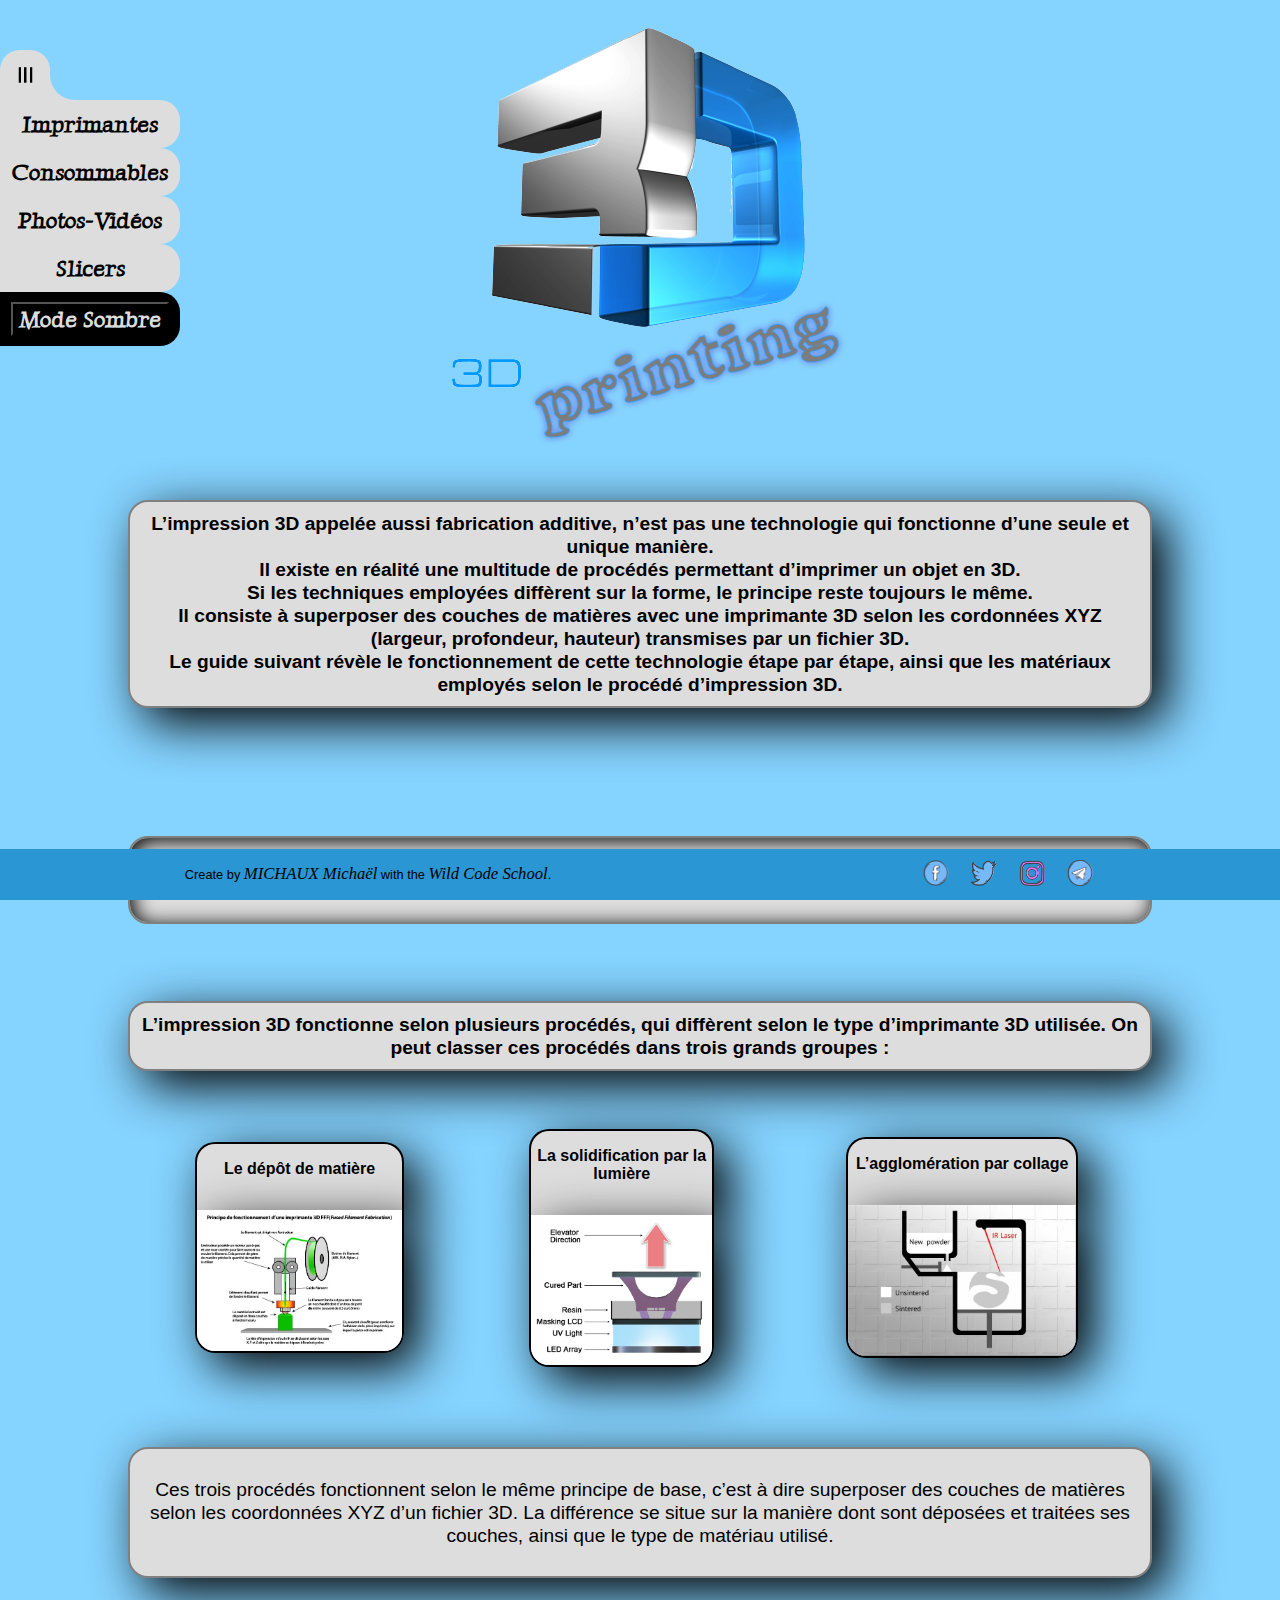
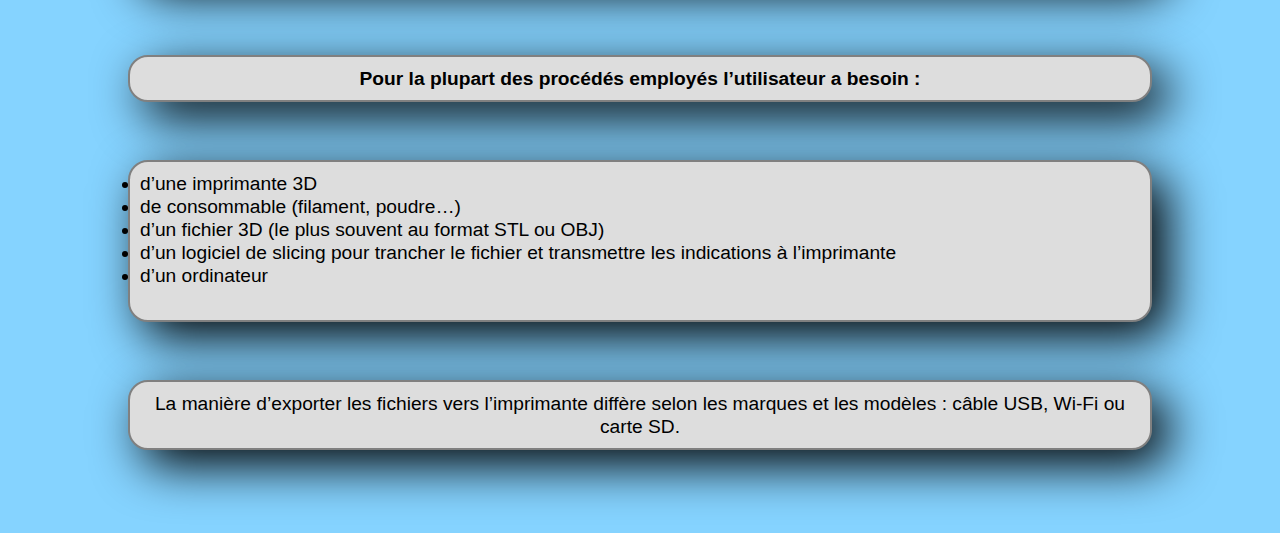
<file: index.html>
<!DOCTYPE html>
<html lang="en">

<head>
    <meta charset="UTF-8">
    <meta http-equiv="X-UA-Compatible" content="IE=edge">
    <meta name="viewport" content="width=device-width, initial-scale=1.0">
    <link rel="stylesheet" href="menu.css">
    <link rel="stylesheet" href="index.css">
    <title>Acceuil</title>
</head>

<body>
    <!-- ********** LOGO PRINCIPAL DU SITE  ********** -->

    <div class="containerTitre">
        <img src="assets/pictures/3D-printing_new.png" alt="l'impression_3D" class="titre">
    </div>

    <!-- ********** MENU COMMUN A TOUTES LES PAGES  ********** -->

    <nav class="navMenu">
        <div class="menuItem">≡</div>

        <ul class="menu">
            <li class="item2 item">
                <a href="printers.html" class="link">Imprimantes</a>
            </li>
            <li class="item3 item">
                <a href="consumable.html" class="link"> Consommables</a>
            </li>
            <li class="item4 item">
                <a href="pictures.html" class="link">Photos-Vidéos</a>
            </li>
            <li class="item5 item">
                <a href="slicers.html" class="link">Slicers</a>
            </li>
            <li class="item6 item">
                <button onclick="DarkMode(memoireDark(), true)" class="link link6">CLAIR-SOMBRE</button>
            </li>
        </ul>
    </nav>

    <!-- ********** CARROUSEL SUR LE HAUT DE LA PAGE  ********** -->

    <div class="carousel">
        <img src="assets/pictures/head/picture (1).png" alt="" class="pic">
        <img src="assets/pictures/head/picture (2).png" alt="" class="pic">
        <img src="assets/pictures/head/picture (3).png" alt="" class="pic">
        <img src="assets/pictures/head/picture (4).png" alt="" class="pic">
        <img src="assets/pictures/head/picture (5).png" alt="" class="pic">
        <img src="assets/pictures/head/picture (6).png" alt="" class="pic">
        <img src="assets/pictures/head/picture (7).png" alt="" class="pic">
    </div>

    <!-- ********** PAGE PRINCIPALE  ********** -->

    <main class="main">
        <h4 class="teteText">L’impression 3D appelée aussi fabrication additive, n’est pas une technologie qui
            fonctionne d’une seule et
            unique manière.<br> Il existe en réalité une multitude de procédés permettant d’imprimer un objet en 3D.<br>
            Si les
            techniques employées diffèrent sur la forme, le principe reste toujours le même.<br> Il consiste à
            superposer
            des couches de matières avec une imprimante 3D selon les cordonnées XYZ (largeur, profondeur, hauteur)
            transmises par un fichier 3D.<br> Le guide suivant révèle le fonctionnement de cette technologie étape par
            étape, ainsi que les matériaux employés selon le procédé d’impression 3D.
        </h4>
        <h3>
            Fonctionnement d’une imprimante 3D :
        </h3>
        <h4 class="titreType">
            L’impression 3D fonctionne selon plusieurs procédés, qui diffèrent selon le type d’imprimante 3D utilisée.
            On peut classer ces procédés dans trois grands groupes :
        </h4>
        <div class="listeTypeImpression">
            <div class="boxPicType">
                <li>Le dépôt de matière </li>
                <img src="assets/pictures/type/imprimante2.png" alt="printer FDM" class="picType">
            </div>
            <div class="boxPicType">
                <li>La solidification par la lumière </li>
                <img src="assets/pictures/type/imprimanteResine3.png" alt="printer resine" class="picType">
            </div>
            <div class="boxPicType">
                <li>L’agglomération par collage</li>
                <img src="assets/pictures/type/SLS.jpg" alt="printer SLS" class="picType">
            </div>
        </div>
        <div class="texte">
            <p>
                Ces trois procédés fonctionnent selon le même principe de base, c’est à dire superposer des couches de
                matières selon les coordonnées XYZ d’un fichier 3D. La différence se situe sur la manière dont sont
                déposées
                et traitées ses couches, ainsi que le type de matériau utilisé.
            </p>
        </div>
        <h4 class="titreType">
            Pour la plupart des procédés employés l’utilisateur a besoin :
        </h4>
        <div class="texteLi">
            <li>d’une imprimante 3D</li>
            <li>de consommable (filament, poudre…)</li>
            <li>d’un fichier 3D (le plus souvent au format STL ou OBJ)</li>
            <li>d’un logiciel de slicing pour trancher le fichier et transmettre les indications à l’imprimante</li>
            <li>d’un ordinateur</li>
            <br>
        </div>
        <div class="indexFin">
            <a>
                La manière d’exporter les fichiers vers l’imprimante diffère selon les marques et les modèles : câble
                USB,
                Wi-Fi ou carte SD. <br>
            </a>
        </div>
    </main>

    <!-- ********** FOOTER  ********** -->

    <footer class="footer">
        <div class="titleFooter">
            Create by <span>MICHAUX Michaël</span> with the <span>Wild Code School</span>.
        </div>
        <div class="logoFooter">
            <div>
                <a href="https://www.facebook.com/groups/cr10france/" target="blank"><img src="assets/icons/FB.png"
                        alt="FB"></a>
            </div>
            <div>
                <a href="https://twitter.com/" target="blank"><img src="assets/icons/Twiter.png" alt="Twiter"></a>
            </div>
            <div>
                <a href="https://www.instagram.com/?hl=fr" target="blank"><img src="assets/icons/instagram.png"
                        alt="instagram"></a>
            </div>
            <div>
                <a href="mailto:michael-michaux_student2021@wilder.school"><img src="assets/icons/Mail.png"
                        alt="Mail"></a>
            </div>
        </div>
    </footer>
    <script src="script.js"></script>
</body>

</html>
</file>
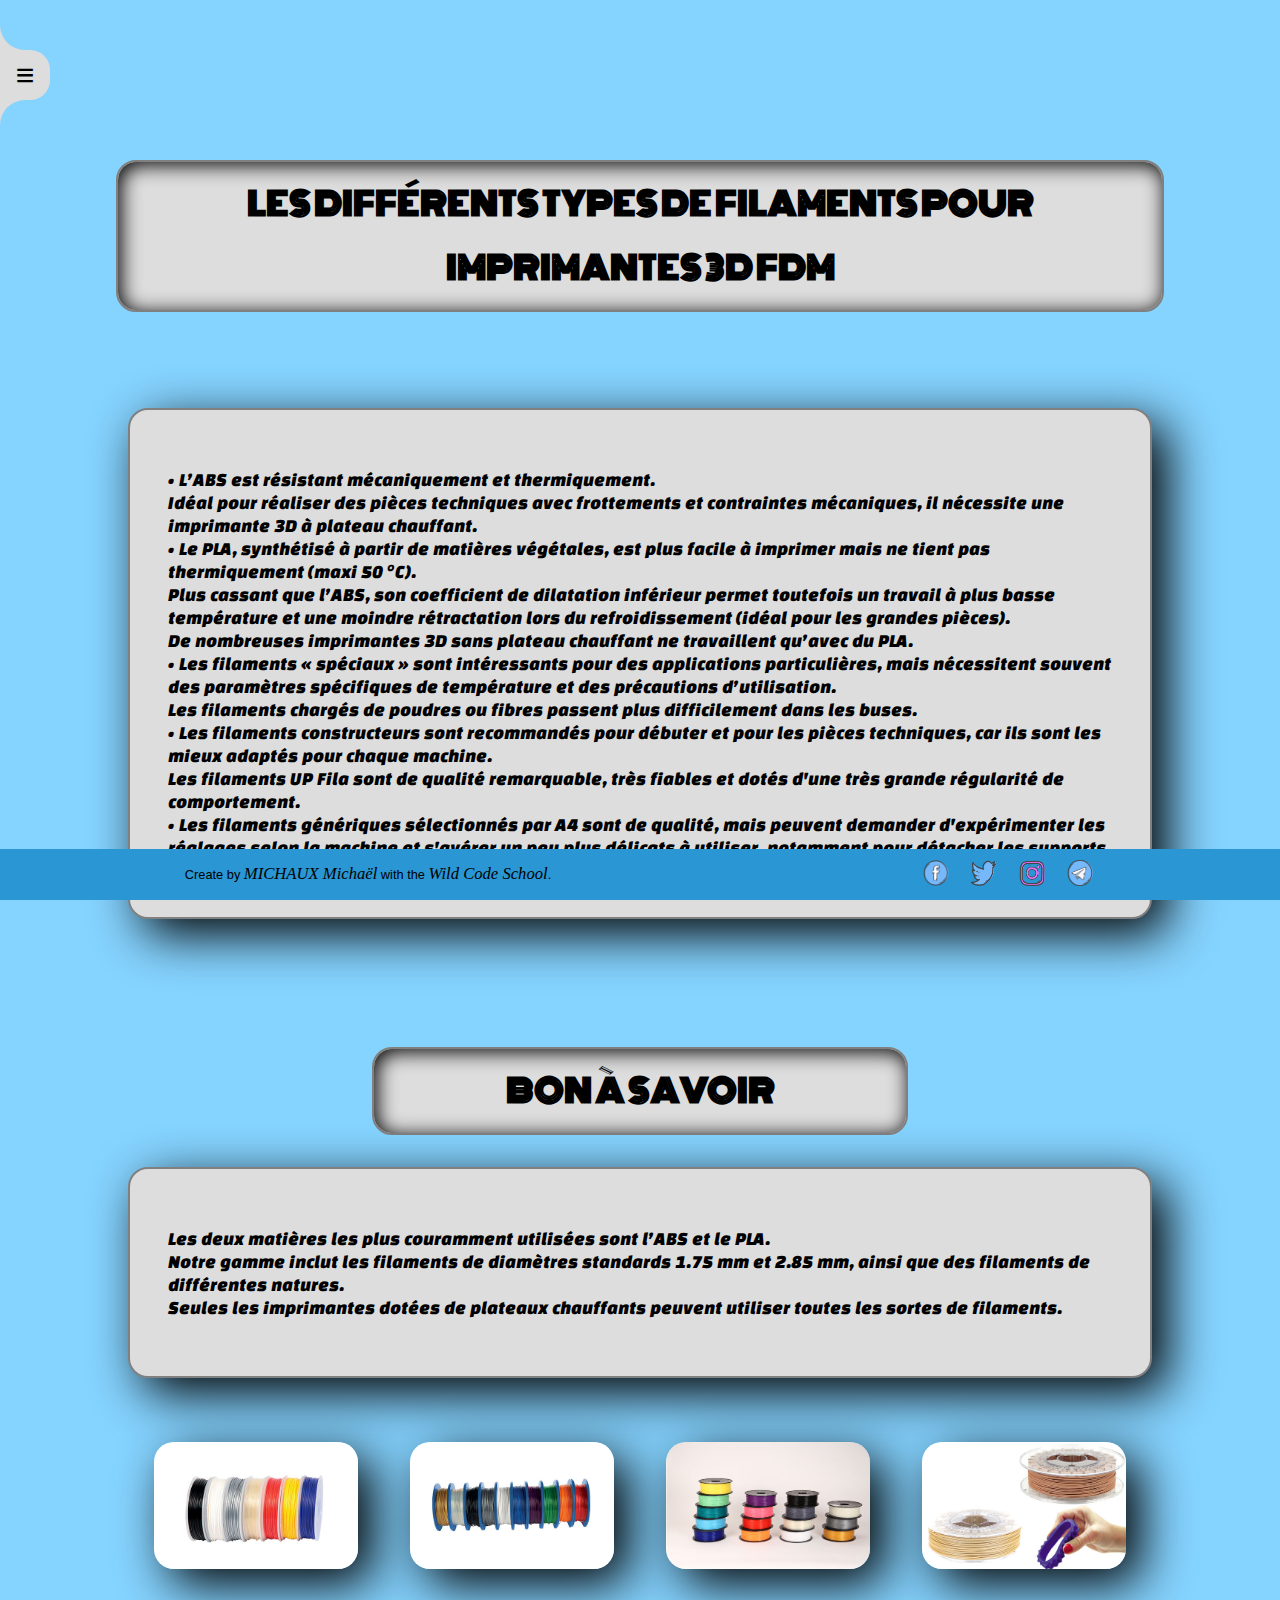
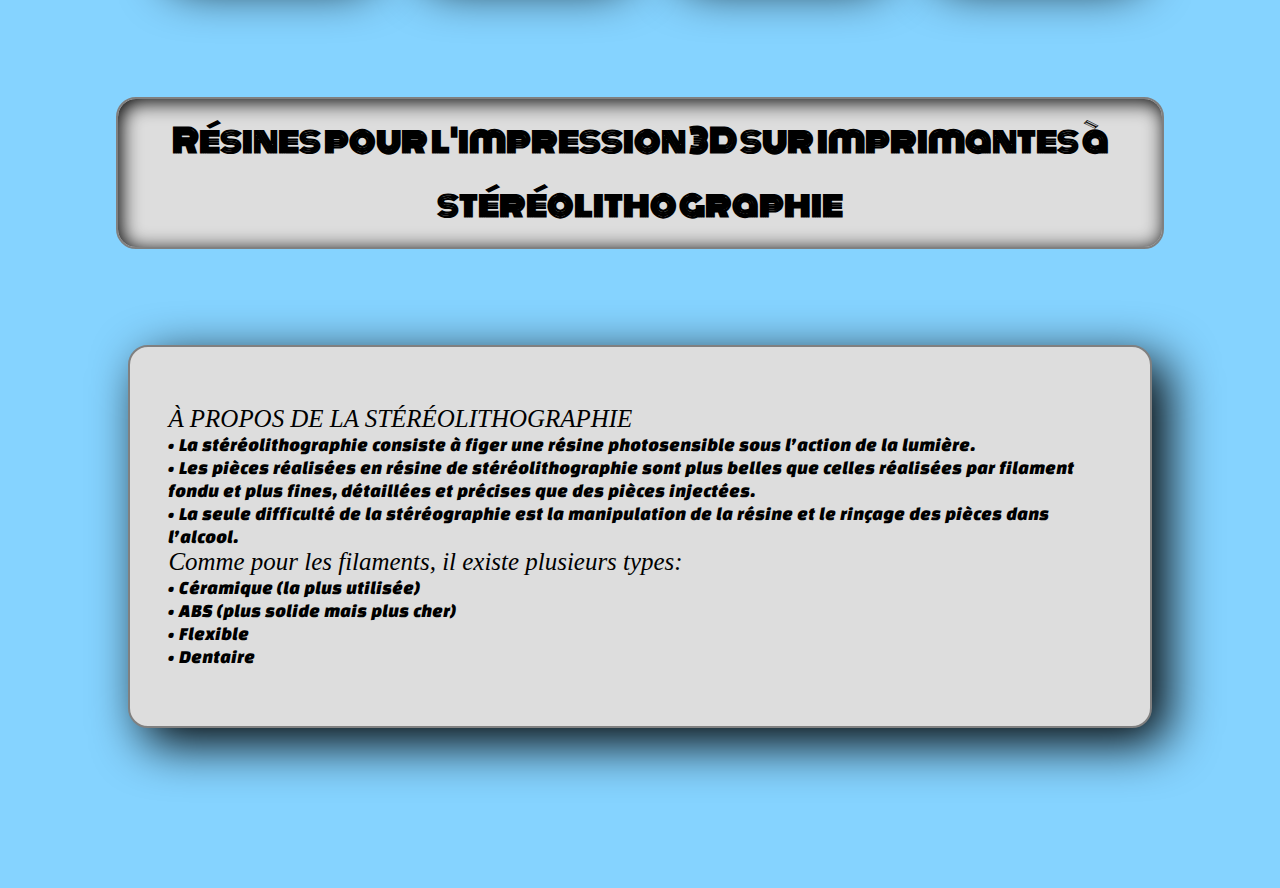
<file: consumable.html>
<!DOCTYPE html>
<html lang="en">

<head>
    <meta charset="UTF-8">
    <meta http-equiv="X-UA-Compatible" content="IE=edge">
    <meta name="viewport" content="width=device-width, initial-scale=1.0">
    <link rel="stylesheet" href="menu.css">
    <link rel="stylesheet" href="consumable.css">
    <title>Projet 1</title>
</head>

<body>
    <!-- ********** MENU COMMUN A TOUTES LES PAGES  ********** -->

    <nav class="navMenu">
        <div class="menuItem">≡</div>

        <ul class="menu">
            <li class="item1 item">
                <a href="index.html" class="link">Acceuil</a>
            </li>
            <li class="item2 item">
                <a href="printers.html" class="link">Imprimantes</a>
            </li>
            <li class="item4 item">
                <a href="pictures.html" class="link">Photos-Vidéos</a>
            </li>
            <li class="item5 item">
                <a href="slicers.html" class="link">Slicers</a>
            </li>
            <li class="item6 item">
                <button onclick="DarkMode(memoireDark(), true)" class="link link6">CLAIR-SOMBRE</button>
            </li>
        </ul>
    </nav>
    
            <!-- ********** PAGE PRINCIPALE  ********** -->

    <main class="main">    
        <h3 class="titres">
            LES DIFFÉRENTS TYPES DE FILAMENTS POUR IMPRIMANTES 3D FDM
        </h3>
        <div class="texte">
            <p>
                • L’ABS est résistant mécaniquement et thermiquement. <br> Idéal pour réaliser des pièces techniques
                avec
                frottements et contraintes mécaniques, il nécessite une imprimante 3D à plateau chauffant.<br>
                • Le PLA, synthétisé à partir de matières végétales, est plus facile à imprimer mais ne tient pas
                thermiquement (maxi 50 °C).<br> Plus cassant que l’ABS, son coefficient de dilatation inférieur permet
                toutefois
                un travail à plus basse température et une moindre rétractation lors du refroidissement (idéal pour les
                grandes pièces).<br> De nombreuses imprimantes 3D sans plateau chauffant ne travaillent qu’avec du
                PLA.<br>
                • Les filaments « spéciaux » sont intéressants pour des applications particulières, mais nécessitent
                souvent
                des paramètres spécifiques de température et des précautions d’utilisation.<br> Les filaments chargés de
                poudres
                ou fibres passent plus difficilement dans les buses.<br>
                • Les filaments constructeurs sont recommandés pour débuter et pour les pièces techniques, car ils sont
                les
                mieux adaptés pour chaque machine.<br> Les filaments UP Fila sont de qualité remarquable, très fiables
                et dotés
                d'une très grande régularité de comportement.<br>
                • Les filaments génériques sélectionnés par A4 sont de qualité, mais peuvent demander d'expérimenter les
                réglages selon la machine et s'avérer un peu plus délicats à utiliser, notamment pour détacher les
                supports.
            </p>
        </div>
        <h3 class="bas">BON À SAVOIR</h3>
        <div class="texte basTexte">
            <p>
                Les deux matières les plus couramment utilisées sont l’ABS et le PLA.<br>
                Notre gamme inclut les filaments de diamètres standards 1.75 mm et 2.85 mm, ainsi que des filaments de
                différentes natures.<br>
                Seules les imprimantes dotées de plateaux chauffants peuvent utiliser toutes les sortes de filaments.
            </p>
        </div>
        <div class="picConsum">
            <img src="assets/pictures/consommables/filament (1).jpg" alt="filament">
            <img src="assets/pictures/consommables/filament (2).jpg" alt="filament">
            <img src="assets/pictures/consommables/filament (3).jpg" alt="filament">
            <img src="assets/pictures/consommables/filament (4).jpg" alt="filament">
        </div>
        <h3 class="titres">
            Résines pour l'impression 3D sur imprimantes à stéréolithographie
        </h3>
        <div class="texte">
            <p>
                <span class="sousTitre">À PROPOS DE LA STÉRÉOLITHOGRAPHIE<br></span>
                • La stéréolithographie consiste à figer une résine photosensible sous l’action de la lumière.<br>
                • Les pièces réalisées en résine de stéréolithographie sont plus belles que celles réalisées par
                filament
                fondu et plus fines, détaillées et précises que des pièces injectées.<br>
                • La seule difficulté de la stéréographie est la manipulation de la résine et le rinçage des pièces dans
                l’alcool.<br>
                <span class="sousTitre">Comme pour les filaments, il existe plusieurs types:<br></span>
                • Céramique (la plus utilisée)<br>
                • ABS (plus solide mais plus cher)<br>
                • Flexible<br>
                • Dentaire
            </p>
        </div>
        <div class="finTexte">
            <a></a>
        </div>
    </main>

    <!-- ********** FOOTER  ********** -->

        <footer class="footer">
            <div class="titleFooter">
                Create by <span>MICHAUX Michaël</span> with the <span>Wild Code School</span>.
            </div>
            <div class="logoFooter">
                <div>
                    <a href="https://www.facebook.com/groups/cr10france/" target="blank"><img src="assets/icons/FB.png"
                            alt="FB"></a>
                </div>
                <div>
                    <a href="https://twitter.com/" target="blank"><img src="assets/icons/Twiter.png" alt="Twiter"></a>
                </div>
                <div>
                    <a href="https://www.instagram.com/?hl=fr" target="blank"><img src="assets/icons/instagram.png"
                            alt="instagram"></a>
                </div>
                <div>
                    <a href="mailto:michael-michaux_student2021@wilder.school"><img src="assets/icons/Mail.png"
                            alt="Mail"></a>
                </div>
            </div>
        </footer>
    <script src="script.js"></script>
</body>

</html>
</file>
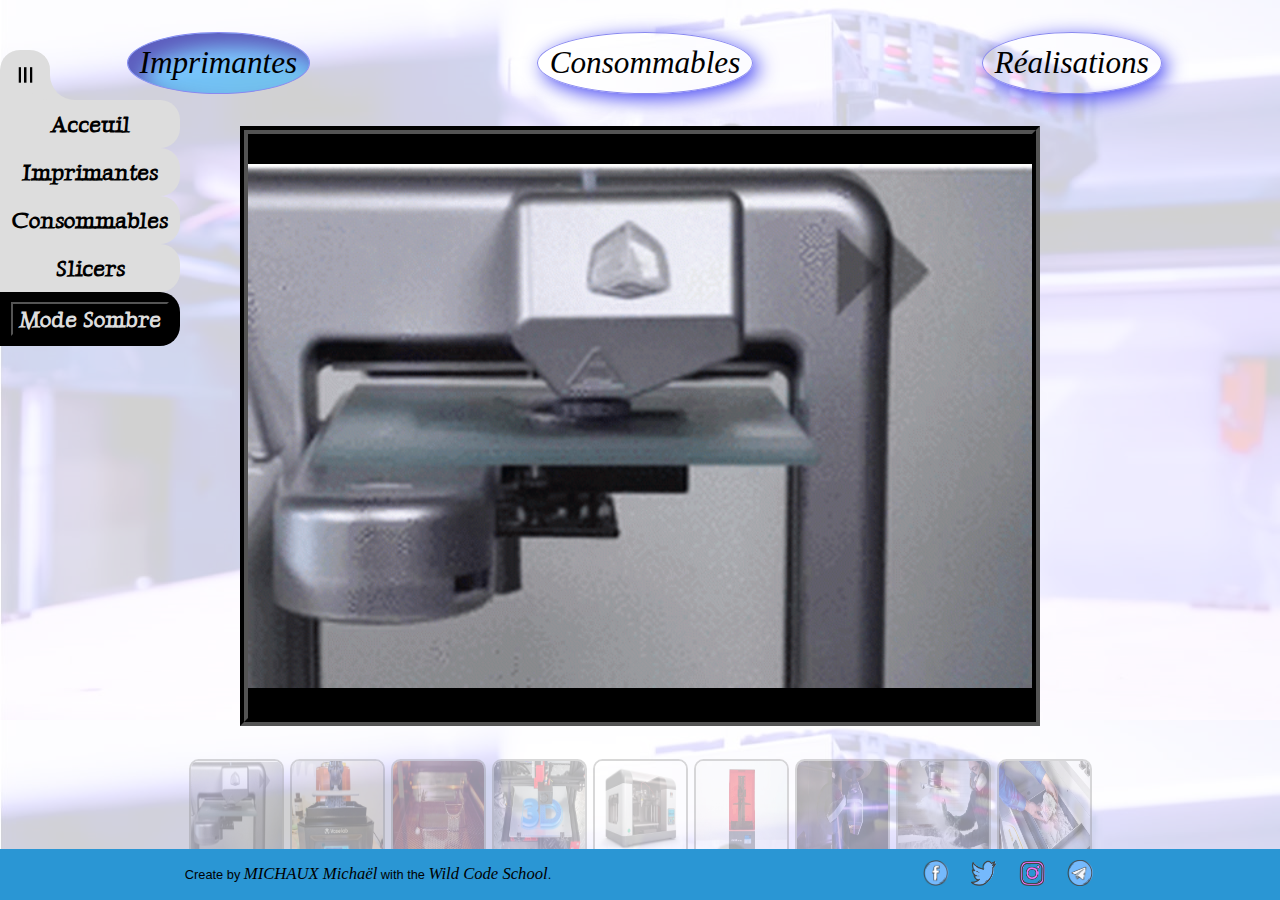
<file: pictures.html>
<!DOCTYPE html>
<html lang="en">

<head>
    <meta charset="UTF-8">
    <meta http-equiv="X-UA-Compatible" content="IE=edge">
    <meta name="viewport" content="width=device-width, initial-scale=1.0">
    <link rel="stylesheet" href="menu.css">
    <link rel="stylesheet" href="pictures.css">
    <title>Photos-Vidéos</title>
</head>

<body id="bodyPictures">
    <!-- ********** MENU COMMUN A TOUTES LES PAGES  ********** -->

    <nav class="navMenu">
        <div class="menuItem">≡</div>

        <ul class="menu">
            <li class="item1 item">
                <a href="index.html" class="link">Acceuil</a>
            </li>
            <li class="item2 item">
                <a href="printers.html" class="link">Imprimantes</a>
            </li>
            <li class="item3 item">
                <a href="consumable.html" class="link"> Consommables</a>
            </li>
            <li class="item5 item">
                <a href="slicers.html" class="link">Slicers</a>
            </li>
            <li class="item6 item">
                <button onclick="DarkMode(memoireDark(), true), DarkBody()" class="link link6">CLAIR-SOMBRE</button>
            </li>
        </ul>
    </nav>
    <main class="main">

        <!-- ********** PAGE PRINCIPALE  ********** -->

        <div class="hautDePage">

            <!-- *** MENU PHOTOS  *** -->

            <div class="buttons">
                <div>
                    <input type="radio" class="button" name="choixPhotos" value="Imprimantes" checked>
                    <label id="label1"><img src="assets/pictures/Icons/impIcon.png" alt="icon1" class="icon"></img><span
                            class="spanIcon">Imprimantes</span>
                    </label>
                </div>
                <div>
                    <input type="radio" class="button" name="choixPhotos" value="Consommables">
                    <label id="label2"><img src="assets/pictures/Icons/consoIcon.png" alt="icon2"
                            class="icon"></img><span class="spanIcon">Consommables</span>
                    </label>
                </div>
                <div>
                    <input type="radio" class="button" name="choixPhotos" value="Réalisations">
                    <label id="label3"><img src="assets/pictures/Icons/realIcon.png" alt="icon3"
                            class="icon"></img><span class="spanIcon">Réalisations</span>
                    </label>
                </div>
            </div>

            <!-- *** AFFICHAGE DE LA PHOTO  *** -->

            <div class="cadrePhoto">
                <img src="assets/pictures/redimensionne/imprimante (1).gif" alt="Photo" class="photo">
            </div>
        </div>
        <div class="basDePage">

            <!-- ********** LISTE 1 PHOTOS  ********** -->

            <div class="carousel carousel1">
                <img src="assets/pictures/redimensionne/imprimante (1).gif" alt="1" class="carousel__cell liste1"></img>
                <img src="assets/pictures/redimensionne/imprimante (1).jpg" alt="2" class="carousel__cell"></img>
                <img src="assets/pictures/redimensionne/imprimante (2).jpg" alt="3" class="carousel__cell"></img>
                <img src="assets/pictures/redimensionne/imprimante (3).jpg" alt="4" class="carousel__cell"></img>
                <img src="assets/pictures/redimensionne/imprimante (4).jpg" alt="5" class="carousel__cell"></img>
                <img src="assets/pictures/redimensionne/imprimante (5).jpg" alt="6" class="carousel__cell"></img>
                <img src="assets/pictures/redimensionne/imprimante(6).jpg" alt="7" class="carousel__cell"></img>
                <img src="assets/pictures/redimensionne/imprimante(7).jpg" alt="8" class="carousel__cell"></img>
                <img src="assets/pictures/redimensionne/imprimante(8).jpg" alt="9" class="carousel__cell"></img>
            </div>

            <!-- ********** LISTE 2 PHOTOS  ********** -->

            <div class="carousel carousel2">
                <img src="assets/pictures/redimensionne/consomable (1).jpg" alt="1" class="carousel__cell liste2"></img>
                <img src="assets/pictures/redimensionne/consomable (2).jpg" alt="2" class="carousel__cell"></img>
                <img src="assets/pictures/redimensionne/consomable (3).jpg" alt="3" class="carousel__cell"></img>
                <img src="assets/pictures/redimensionne/consomable (4).jpg" alt="4" class="carousel__cell"></img>
                <img src="assets/pictures/redimensionne/consomable (5).jpg" alt="5" class="carousel__cell"></img>
                <img src="assets/pictures/redimensionne/consomable (6).jpg" alt="6" class="carousel__cell"></img>
            </div>

            <!-- ********** LISTE 1 PHOTOS  ********** -->

            <div class="carousel carousel3">
                <img src="assets/pictures/redimensionne/realisation (1).jpg" alt="1"
                    class="carousel__cell liste3"></img>
                <img src="assets/pictures/redimensionne/realisation (2).jpg" alt="2" class="carousel__cell"></img>
                <img src="assets/pictures/redimensionne/realisation (3).jpg" alt="3" class="carousel__cell"></img>
                <img src="assets/pictures/redimensionne/realisation (4).jpg" alt="4" class="carousel__cell"></img>
                <img src="assets/pictures/redimensionne/realisation (5).jpg" alt="5" class="carousel__cell"></img>
                <img src="assets/pictures/redimensionne/realisation (6).jpg" alt="6" class="carousel__cell"></img>
                <img src="assets/pictures/redimensionne/realisation (7).jpg" alt="7" class="carousel__cell"></img>
                <img src="assets/pictures/redimensionne/realisation (8).jpg" alt="8" class="carousel__cell"></img>
                <img src="assets/pictures/redimensionne/realisation (9).jpg" alt="9" class="carousel__cell"></img>
                <img src="assets/pictures/redimensionne/realisation (10).jpg" alt="9" class="carousel__cell"></img>
                <img src="assets/pictures/redimensionne/realisation (11).jpg" alt="9" class="carousel__cell"></img>
                <img src="assets/pictures/redimensionne/realisation (12).jpg" alt="9" class="carousel__cell"></img>
            </div>
        </div>
    </main>

    <!-- ********** FOOTER  ********** -->

    <section class="sectionFooter">
        <footer class="footer">
            <div class="titleFooter">
                Create by <span>MICHAUX Michaël</span> with the <span>Wild Code School</span>.
            </div>
            <div class="logoFooter">
                <div>
                    <a href="https://www.facebook.com/groups/cr10france/" target="blank"><img src="assets/icons/FB.png"
                            alt="FB"></a>
                </div>
                <div>
                    <a href="https://twitter.com/" target="blank"><img src="assets/icons/Twiter.png" alt="Twiter"></a>
                </div>
                <div>
                    <a href="https://www.instagram.com/?hl=fr" target="blank"><img src="assets/icons/instagram.png"
                            alt="instagram"></a>
                </div>
                <div>
                    <a href="mailto:michael-michaux_student2021@wilder.school"><img src="assets/icons/Mail.png"
                            alt="Mail"></a>
                </div>
            </div>
        </footer>
    </section>
    <script src="script.js"></script>
    <script src="pictures.js"></script>
</body>

</html>
</file>
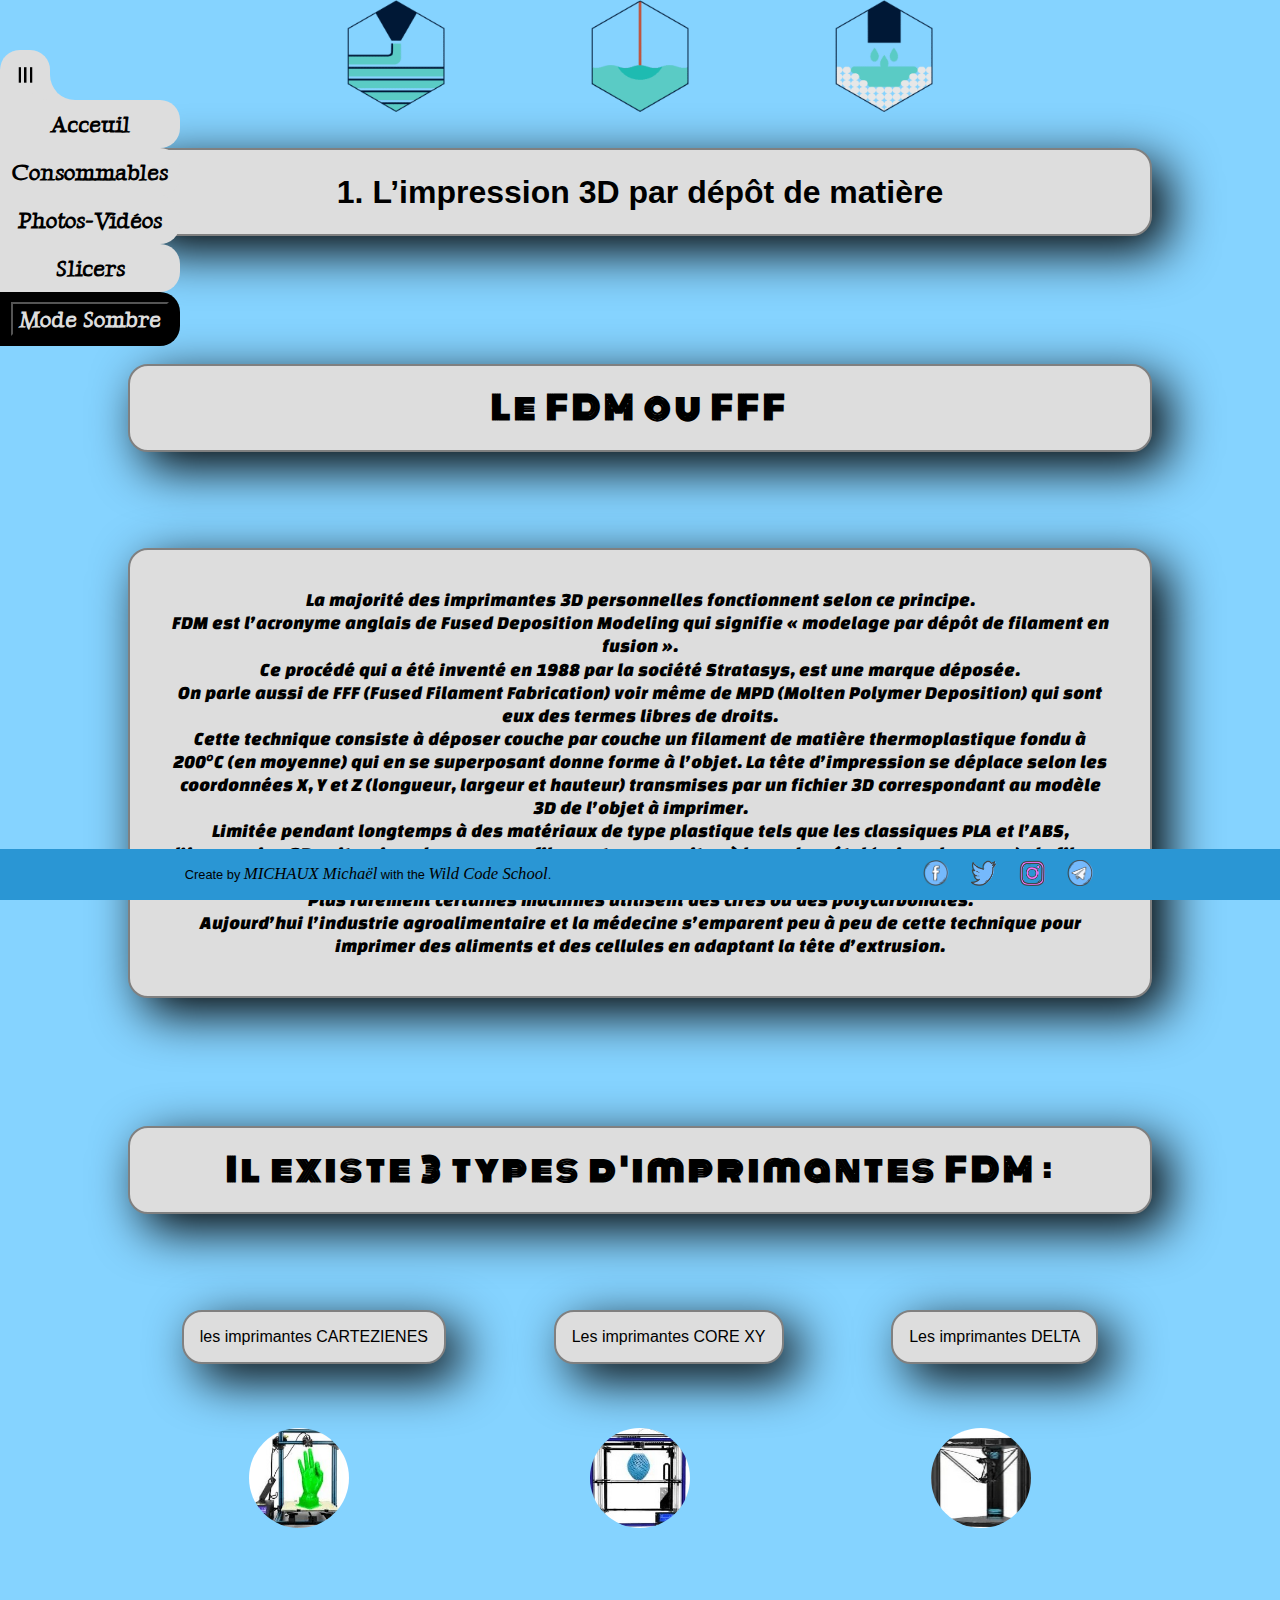
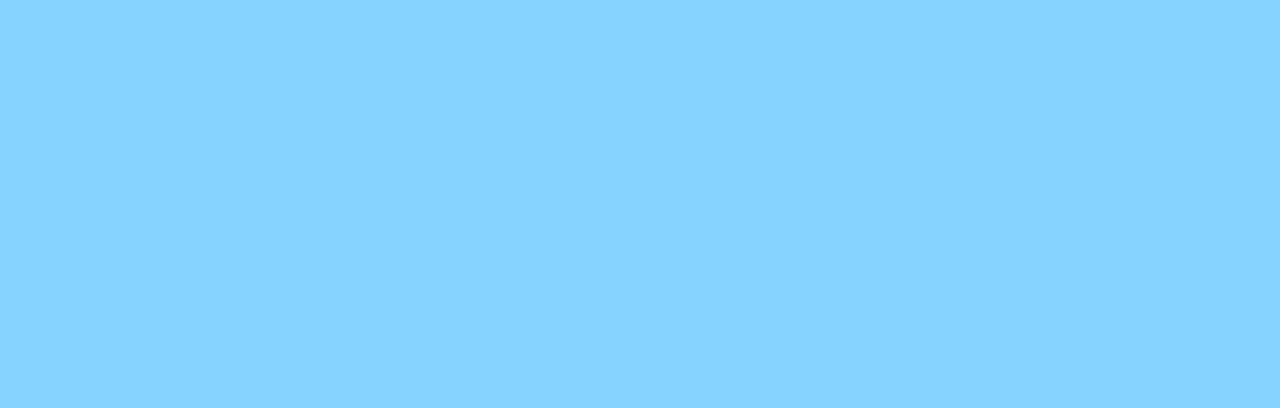
<file: printers.html>
<!DOCTYPE html>
<html lang="en">

<head>
    <meta charset="UTF-8">
    <meta http-equiv="X-UA-Compatible" content="IE=edge">
    <meta name="viewport" content="width=device-width, initial-scale=1.0">
    <link rel="stylesheet" href="menu.css">
    <link rel="stylesheet" href="printers.css">
    <title>Les Imprimantes 3D</title>
</head>

<body>
    <!-- ********** MENU COMMUN A TOUTES LES PAGES  ********** -->

    <nav class="navMenu">
        <div class="menuItem">≡</div>

        <ul class="menu">
            <li class="item1 item">
                <a href="index.html" class="link">Acceuil</a>
            </li>
            <li class="item3 item">
                <a href="consumable.html" class="link"> Consommables</a>
            </li>
            <li class="item4 item">
                <a href="pictures.html" class="link">Photos-Vidéos</a>
            </li>
            <li class="item5 item">
                <a href="slicers.html" class="link">Slicers</a>
            </li>
            <li class="item6 item">
                <button onclick="DarkMode(memoireDark(), true)" class="link link6">CLAIR-SOMBRE</button>
            </li>
        </ul>
    </nav>

    <!-- ********** PAGE PRINCIPALE  ********** -->

    <div class="menuPrinters">

        <!-- *** MENU POUR LES 3 TEXTES  *** -->

        <div class="divMenuPrinters">
            <img src="assets/icons/FDM.png" alt="FDM" title="Imprimantes FDM" class="iconMenuPrinters">
            <img src="assets/icons/SLA.png" alt="SLA" title="Imprimantes SLA" class="iconMenuPrinters">
            <img src="assets/icons/3DP.png" alt="3DP" title="Imprimantes 3DP" class="iconMenuPrinters">
        </div>
    </div>
    <main class="main">

        <!-- ********** TEXTE 1 PAGE PRINCIPALE  ********** -->

        <div class="fdm">
            <div class="fdmEnfant">
                <h1 class="teteText">
                    1. L’impression 3D par dépôt de matière
                </h1>
                <div>
                    <h3>
                        Le FDM ou FFF
                    </h3>
                </div>
                <div class="hautTexte">
                    <a>
                        La majorité des imprimantes 3D personnelles fonctionnent selon ce principe.<br> FDM est
                        l’acronyme
                        anglais
                        de
                        Fused Deposition Modeling qui signifie « modelage par dépôt de filament en fusion ».<br> Ce
                        procédé
                        qui
                        a
                        été
                        inventé en 1988 par la société Stratasys, est une marque déposée.<br> On parle aussi de FFF
                        (Fused
                        Filament
                        Fabrication) voir même de MPD (Molten Polymer Deposition) qui sont eux des termes libres de
                        droits.<br>
                        Cette
                        technique consiste à déposer couche par couche un filament de matière thermoplastique fondu à
                        200°C
                        (en
                        moyenne) qui en se superposant donne forme à l’objet.
                    </a>
                    <a>
                        La tête d’impression se déplace selon les coordonnées X, Y et Z (longueur, largeur et hauteur)
                        transmises
                        par un fichier 3D correspondant au modèle 3D de l’objet à imprimer.<br> Limitée pendant
                        longtemps à
                        des
                        matériaux de type plastique tels que les classiques PLA et l’ABS, l’impression 3D voit arriver
                        de
                        nouveaux
                        filaments composites à base de métal (cuivre, bronze…), de fibres de carbone et même de
                        bois.<br>
                        Plus
                        rarement
                        certaines machines utilisent des cires ou des polycarbonates.<br> Aujourd’hui l’industrie
                        agroalimentaire et
                        la
                        médecine s’emparent peu à peu de cette technique pour imprimer des aliments et des cellules en
                        adaptant
                        la
                        tête d’extrusion.<br>
                    </a>
                </div>
                <h3>
                    Il existe 3 types d'imprimantes FDM :
                </h3>
                <div class="listeFDM">
                    <li class="listeC">les imprimantes CARTEZIENES</li>
                    <li>Les imprimantes CORE XY</li>
                    <li>Les imprimantes DELTA</li>
                </div>
                <div class="boxPicFDM">
                    <img src="assets/pictures/type/cartesian.jpg" alt="printer FDM" class="picType picC">
                    <img src="assets/pictures/type/corexy.jpg" alt="printer resine" class="picType picX">
                    <img src="assets/pictures/type/delta.jpg" alt="printer SLS" class="picType picD">
                </div>
                <div class="finTexte">
                    <a></a>
                </div>
            </div>
        </div>

        <!-- ********** TEXTE 2 PAGE PRINCIPALE  ********** -->

        <div class="resine">
            <div class="resineEnfant">
                <h1 class="teteText">
                    2 . La solidification par lumière
                </h1>
                <div>
                    <h3>
                        La stéréolitographie ou SLA
                    </h3>
                </div>
                <div class="hautTexte">
                    <a>
                        La stéréolitographie est la première technique d’impression 3D à avoir été mise en évidence.
                        <br> Si
                        la
                        paternité
                        de ce procédé est souvent attribuée à l’américain Charles Hull fondateur de 3D Systems, on doit
                        en
                        fait
                        cette invention à trois français (Alain le Méhauté, Olivier de Witte et Jean Claude André) dont
                        leurs
                        brevets bien que déposés 3 semaines plus tôt (16 juillet 1984), n’ont malheureusement pas été
                        renouvelés.
                    </a>
                    <a>
                        Appelée aussi SLA (Stéréolithographie Apparatus) cette technique consiste à solidifier un
                        liquide
                        photosensible par le biais d’un rayon laser ultraviolet.<br> Les imprimantes fonctionnant par
                        SLA
                        ont
                        quatre
                        parties principales:<br> un réservoir qui peut être rempli avec un liquide photopolymère, une
                        plate-forme
                        perforée qui est descendue dans le réservoir, un rayonnement ultraviolet (UV ) et d’un
                        ordinateur
                        commandant
                        la plate-forme et le laser.
                    </a>
                    <a>
                        Tout comme la FDM, l’imprimante va dans un premier analyser le fichier CAO, puis en fonction de
                        la
                        forme
                        de
                        l’objet va lui ajouter des fixations temporaires pour maintenir certaines parties qui pourraient
                        s’affaisser.<br> Puis le laser va commencer par toucher et durcir instantanément la première
                        couche
                        de
                        l’objet à
                        imprimer.<br> Une fois que la couche initiale de l’objet a durci, la plate-forme est abaissée,
                        est
                        ensuite
                        exposée une nouvelle couche de surface de polymère liquide.<br> Le laser trace à nouveau une
                        section
                        transversale de l’objet qui colle instantanément à la pièce durcie du dessous.


                    </a>
                    <a>
                        Ce processus se répète encore et encore jusqu’à ce que la totalité de l’objet ce soit formé et
                        soit
                        entièrement immergé dans le réservoir.<br> La plateforme va ensuite se relever pour faire
                        apparaitre
                        l’objet
                        fini en trois dimensions.<br> Après qu’il ai été rincé avec un solvant liquide pour le
                        débarrasser
                        de
                        l’excès de
                        résine, l’objet est cuit dans un four à ultraviolet pour durcir la matière plastique
                        supplémentaire.
                    </a>
                    <a>
                        Les objets fabriqués selon la stéréolithographie ont généralement une bonne qualité de finition
                        et
                        de
                        détail
                        (0,0005 mm) on obtient des surfaces bien lisses et régulières.<br> Qualitativement elle fait
                        partie
                        des
                        meilleurs techniques d’impression 3D actuellement. La durée nécessaire pour créer un objet avec
                        cette
                        technique dépend également de la taille de la machine utilisée.<br> La SLA a aussi l’avantage de
                        pouvoir
                        produire de grosses pièces (de plusieurs mètres).<br> Pour ces objets là il faudra plusieurs
                        jours,
                        quelques
                        heures pour les plus petites.
                    </a>
                    <a>
                        Parmi ces inconvénients, un coût plus élevé que la FDM et un panel de matériaux et des coloris
                        plus
                        limité
                        du fait des polymères utilisés comme matière première.<br> Les solvants et les liquides
                        polymères
                        dégageant
                        par
                        ailleurs des vapeurs toxiques durant l’impression, votre local devra être équipé d’une hotte
                        aspirante
                        pour
                        l’aération.
                    </a>
                </div>
                <div class="sls">
                    <div>
                        <h1 class="teteText">
                            Le frittage laser
                        </h1>
                    </div>
                    <div>
                        <h3>
                            procédé SLS
                        </h3>
                    </div>
                    <div class="hautTexte">
                        <a>
                            Cette technique créée par un étudiant américain dans une université du Texas en 1980, a
                            été
                            développée plus
                            tard (2003) par la société allemande EOS.<br> Appelée aussi SLS (Selective Laser
                            Sintering), il
                            s’agit
                            également
                            d’un processus d’impression par laser.<br> Cette fois ci un faisceau laser très puissant
                            va
                            fusionner une
                            poudre
                            à des points très précis définis par un fichier STL que communique votre ordinateur à
                            votre
                            imprimante 3D.
                        </a>
                        <a>
                            Les particules de poudre sous l’effet de la chaleur vont alors fondre et finir par se
                            fusionner
                            entre-
                            elles.<br> Une nouvelle couche de poudre fine est ensuite étalée et à nouveau durcie par
                            le
                            laser
                            puis
                            reliée à
                            la première.<br> Cette opération est répétée plusieurs fois jusqu’à ce que votre pièce
                            soit
                            finie.<br>
                            Ensuite,
                            votre partie est soulevée de la poudre libre et l’objet est brossé puis sablé ou poncé à
                            la main
                            pour les
                            finitions.
                        </a>
                        <a>
                            La poudre que l’on utilise le plus souvent pour ce type d’impression est de la
                            polyamide.<br> De
                            couleur
                            blanche
                            ce matériau est en fait un nylon.<br> Il va donner à votre objet une surface poreuse qui
                            pourra
                            d’ailleurs
                            être
                            repeint si vous souhaitez lui donner de la couleur.<br> D’autres composants comme de la
                            poudre
                            de
                            verre ou
                            de la
                            céramique peuvent être aussi utilisés.<br> Souvent les fabricants utilisent un mélange
                            de deux
                            sortes de
                            poudres
                            pour obtenir des objets plus aboutis.
                        </a>
                    </div>
                    <h3>
                        SLM
                    </h3>
                    <div class="hautTexte">
                        <a>
                            Sur le même principe on retrouve aussi le DMLS qui est l’abrégé de Direct Metal Laser
                            Sintering.<br>
                            Ce
                            procédé
                            permet de réaliser des objets en métal en fusionnant cette fois une poudre de fines
                            particules
                            métalliques.<br>
                            Presque tous les métaux peuvent être utilisés, cela va du cobalt au titane en passant
                            par
                            l’acier et
                            des
                            alliages comme l’Inconel.
                            Même si sa précision d’impression est inférieure au SLA, le frittage laser permet de
                            fabriquer
                            des
                            pièces
                            avec un niveau de détail assez élevé (0.1mm) et à géométrie complexe.<br> De plus la poudre
                            restante
                            qui
                            n’aura
                            pas été passée au laser pourra être réutilisée la fois suivante.<br> Généralement les pièces
                            obtenues avec
                            ce
                            processus demande davantage de finitions (ponçage, peinture, vernis…) que le SLA du fait de
                            son
                            rendu un peu
                            granuleux.
                        </a>
                    </div>
                </div>
            </div>
        </div>
        </div>
        <div class="finTexte">
            <a></a>
        </div>

        <!-- ********** TEXTE 3 PAGE PRINCIPALE  ********** -->

        <div class="troisDP">
            <div class="troisDPEnfant">
                <h1 class="teteText">
                    3 . L’agglomération de poudre par collage
                </h1>
                <div>
                    <h3>
                        LA 3DP (Three-Dimensional Printing)
                    </h3>
                </div>
                <div class="hautTexte">
                    <a>
                        Initialement développée en 1993 au Massachusetts à l’Institut of Technology (MIT) en 1993, la
                        3DP
                        (Three-Dimensional Printing) constitue la base du processus d’impression 3D de Z
                        Corporation.<br> Le
                        procédé
                        consiste en l’étalement d’une fine couche de poudre de composite sur une plateforme.<br> La tête
                        d’impression va
                        alors déposer sur celle-ci de fines gouttes de glu colorées qui combinées entre elles permettent
                        d’obtenir
                        un large panel de couleur.<br> La plateforme s’abaisse au fur et à mesure que les couches de
                        poudre
                        sont
                        collées
                        jusqu’à obtenir l’objet final.
                    </a>
                    <a>
                        Pour la finition il faut aspirer l’excédent de poudre, brosser et/ou poncer la pièce, puis la
                        chauffer pour
                        finaliser la solidification.<br> La 3DP a l’avantage d’être rapide et de proposer une large
                        gamme de
                        couleurs.
                        Jusqu’à 6 fois moins chère qu’une imprimante 3D SLA son prix est plus attractif malgré une
                        précision
                        et une
                        qualité d’impression parfois inférieure.<br> Parmi les inconvénients, sans traitement
                        post-impression les
                        pièces
                        sont plus fragiles et leur surface est plus rugueuse.
                    </a>
                </div>
            </div>
        </div>
        <div class="finTexte">
            <a></a>
        </div>
    </main>

    <!-- ********** FOOTER  ********** -->

    <section class="sectionFooter">
        <footer class="footer">
            <div class="titleFooter">
                Create by <span>MICHAUX Michaël</span> with the <span>Wild Code School</span>.
            </div>
            <div class="logoFooter">
                <div>
                    <a href="https://www.facebook.com/groups/cr10france/" target="blank"><img src="assets/icons/FB.png"
                            alt="FB"></a>
                </div>
                <div>
                    <a href="https://twitter.com/" target="blank"><img src="assets/icons/Twiter.png" alt="Twiter"></a>
                </div>
                <div>
                    <a href="https://www.instagram.com/?hl=fr" target="blank"><img src="assets/icons/instagram.png"
                            alt="instagram"></a>
                </div>
                <div>
                    <a href="mailto:michael-michaux_student2021@wilder.school"><img src="assets/icons/Mail.png"
                            alt="Mail"></a>
                </div>
            </div>
        </footer>
    </section>
    <script src="script.js"></script>
</body>

</html>
</file>
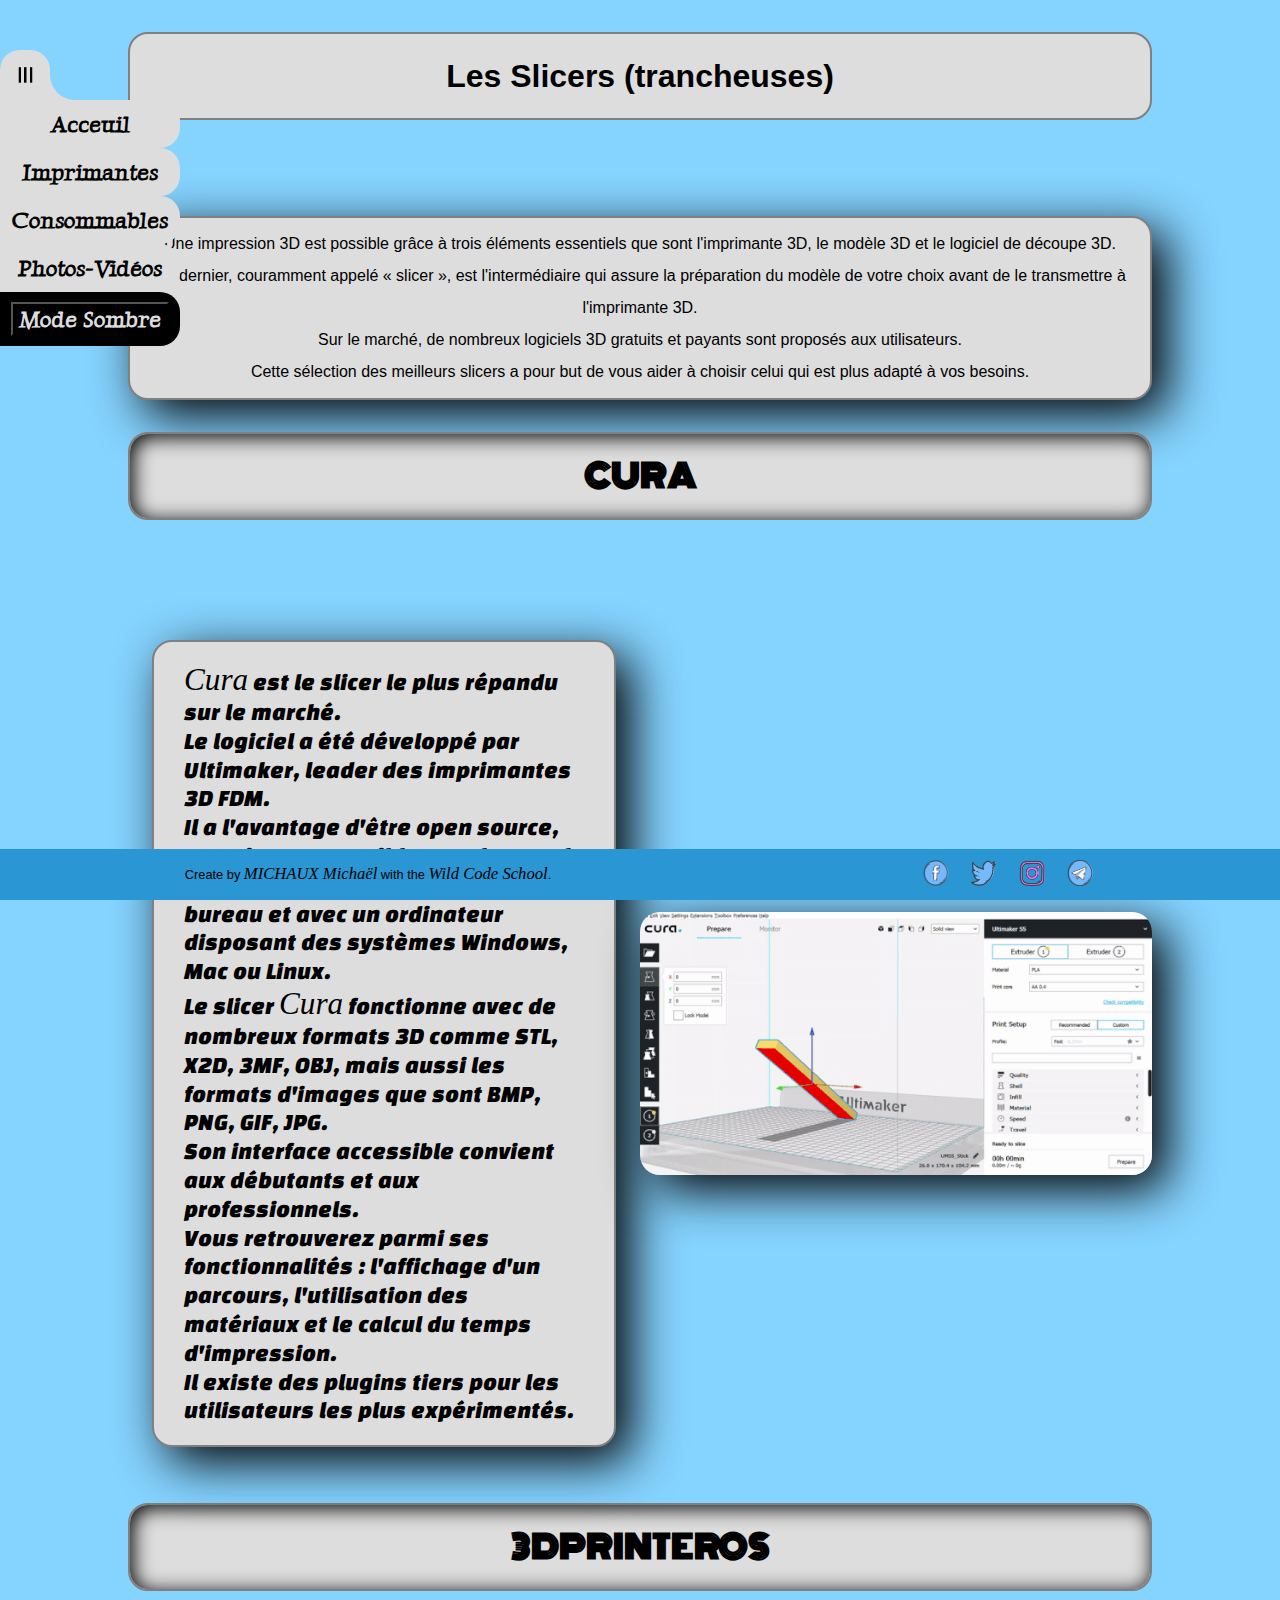
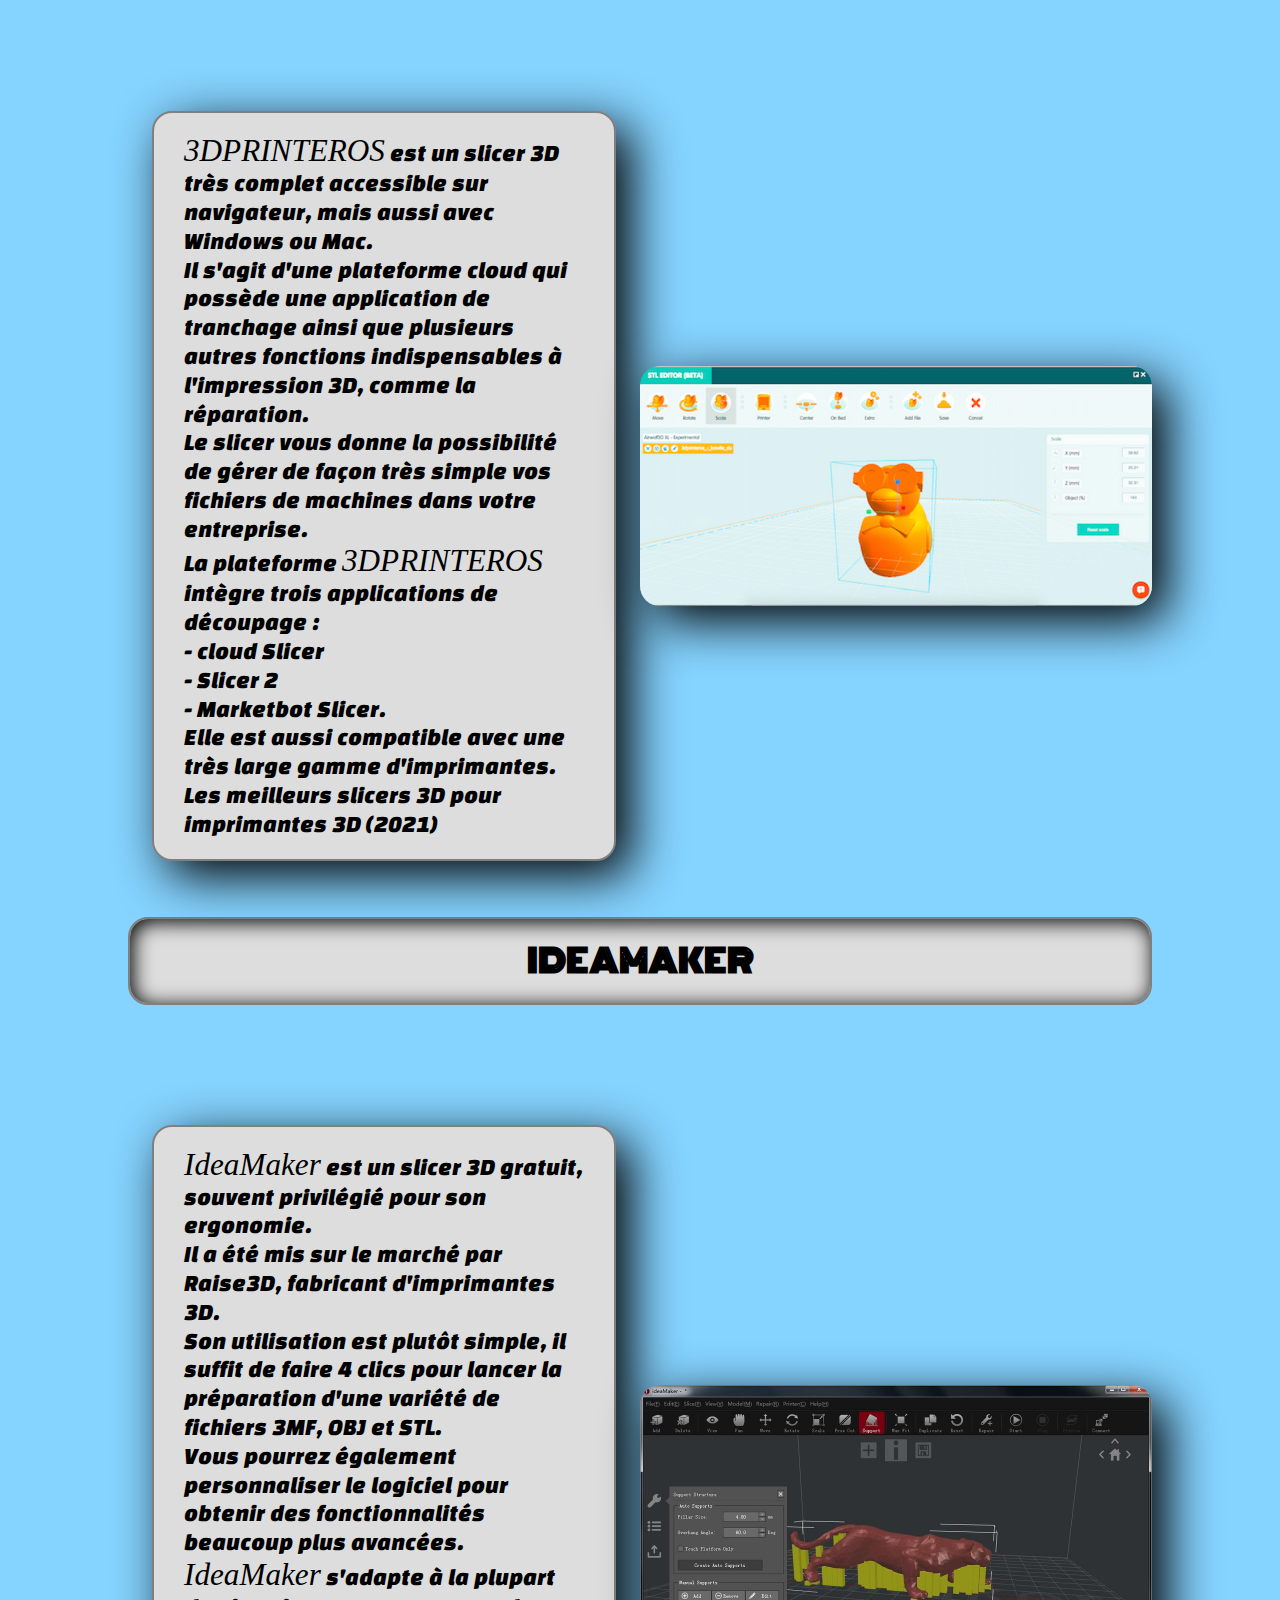
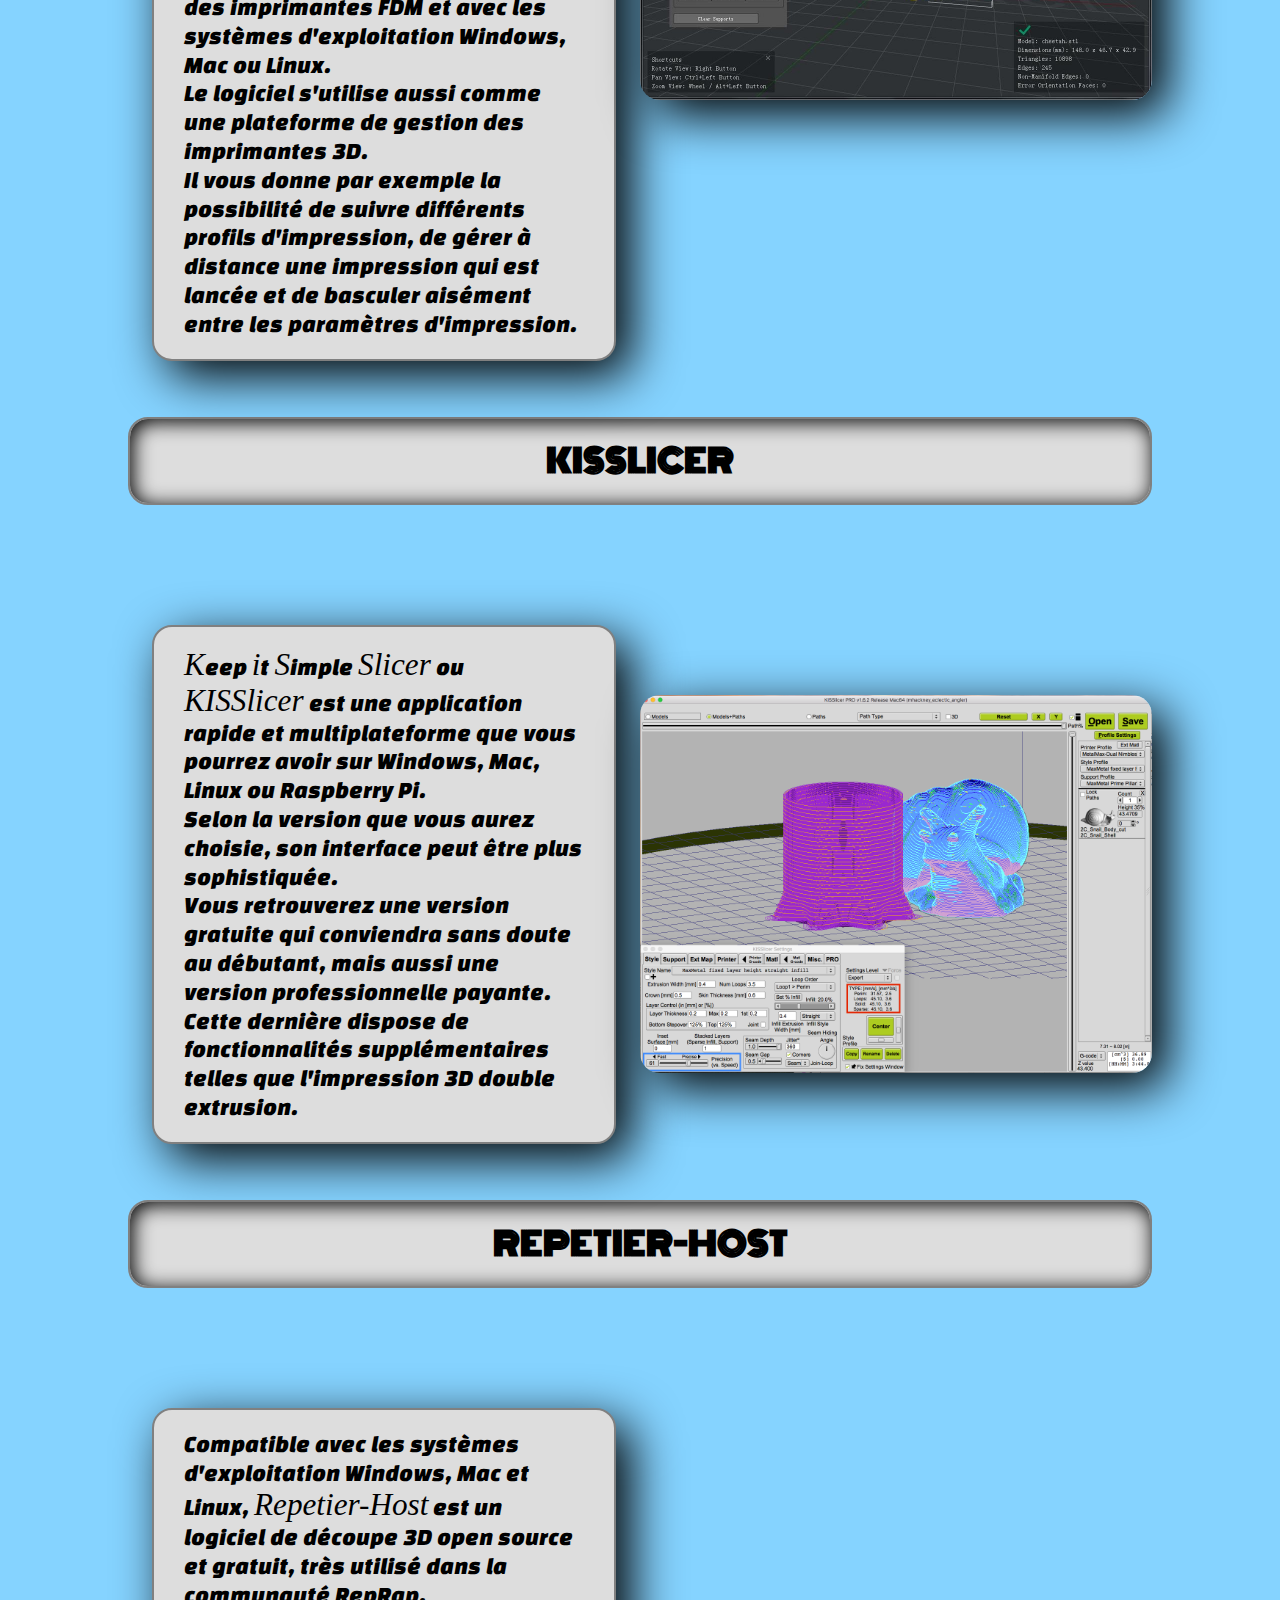
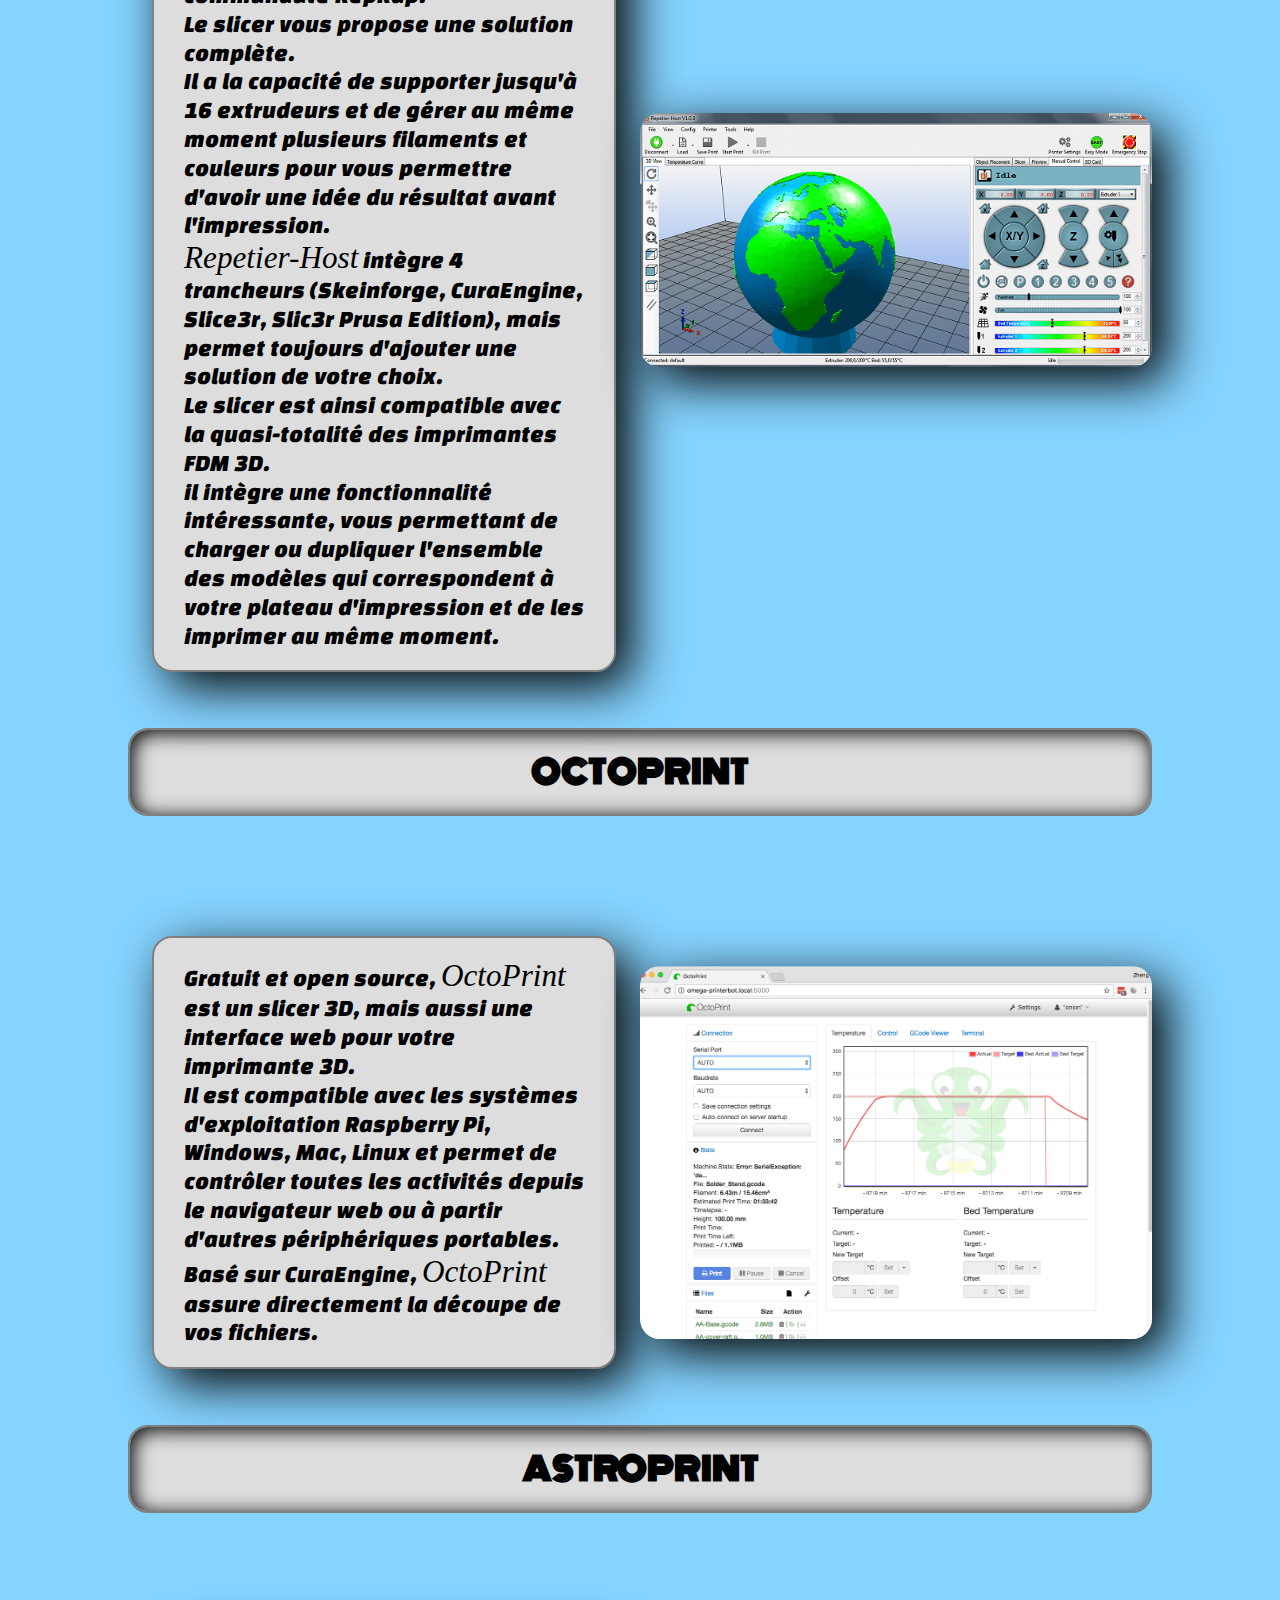
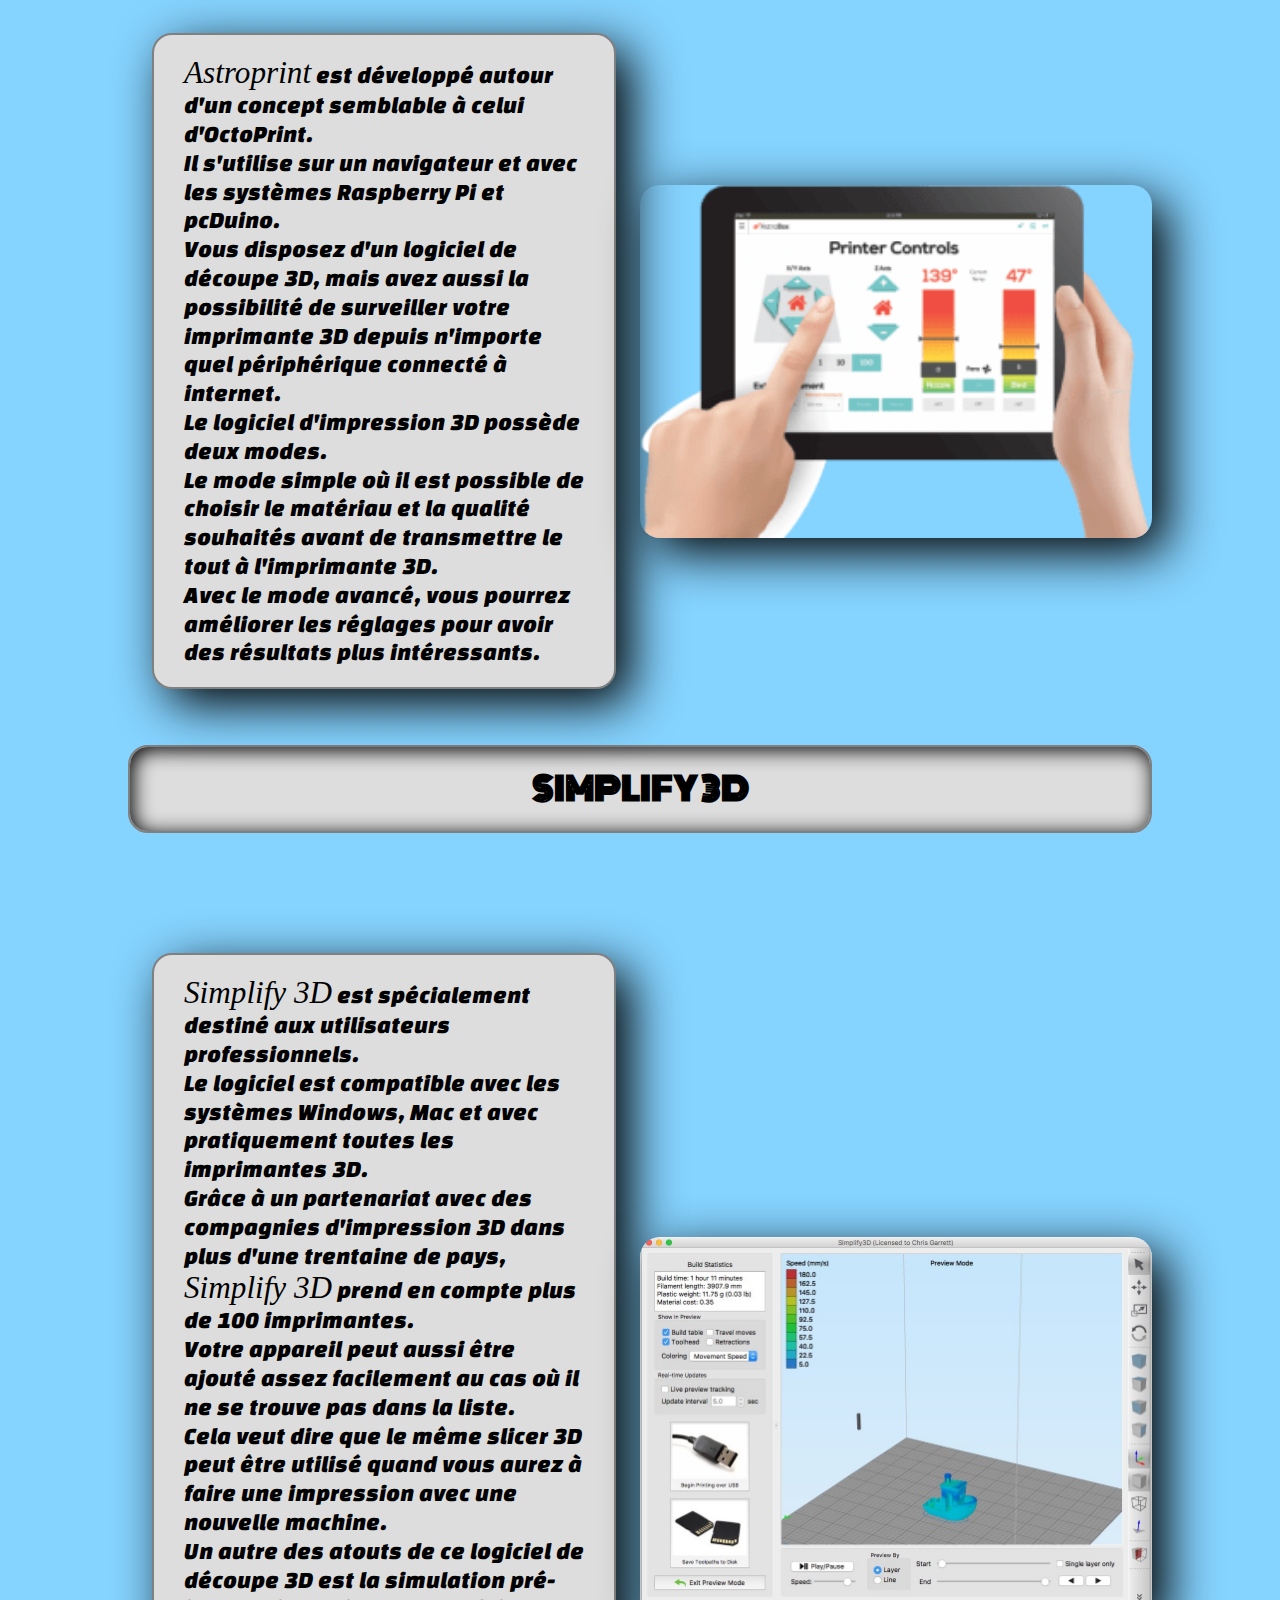
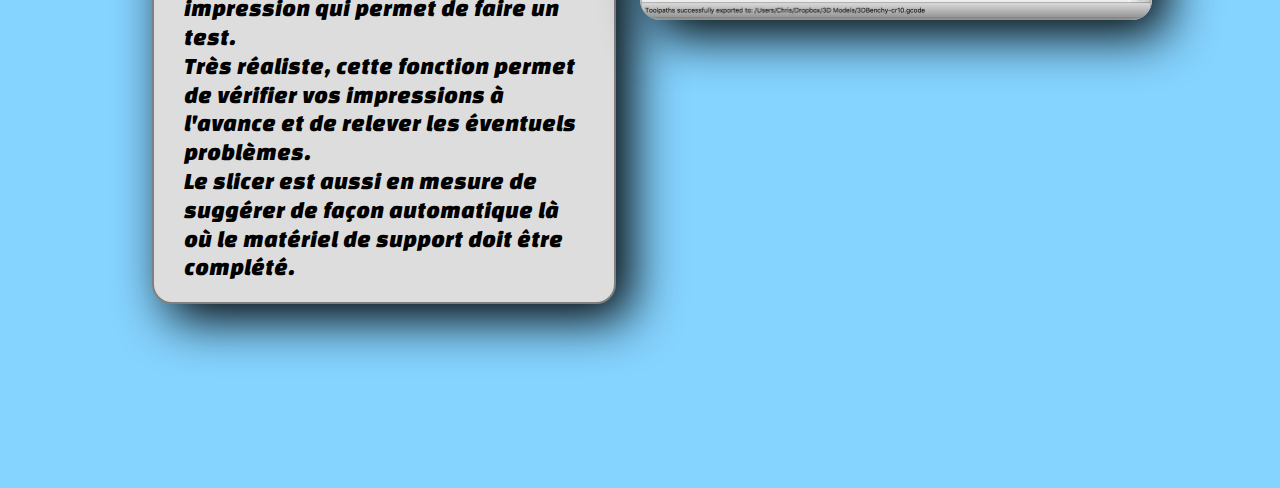
<file: slicers.html>
<!DOCTYPE html>
<html lang="en">

<head>
    <meta charset="UTF-8">
    <meta http-equiv="X-UA-Compatible" content="IE=edge">
    <meta name="viewport" content="width=device-width, initial-scale=1.0">
    <link rel="stylesheet" href="menu.css">
    <link rel="stylesheet" href="slicers.css">
    <title>Slicers</title>
</head>

<body>
    <!-- ********** MENU COMMUN A TOUTES LES PAGES  ********** -->

    <nav class="navMenu">
        <div class="menuItem">≡</div>

        <ul class="menu">
            <li class="item1 item">
                <a href="index.html" class="link">Acceuil</a>
            </li>
            <li class="item2 item">
                <a href="printers.html" class="link">Imprimantes</a>
            </li>
            <li class="item3 item">
                <a href="consumable.html" class="link"> Consommables</a>
            </li>
            <li class="item4 item">
                <a href="pictures.html" class="link">Photos-Vidéos</a>
            </li>
            <li class="item6 item">
                <button onclick="DarkMode(memoireDark(), true)" class="link link6">CLAIR-SOMBRE</button>
            </li>
        </ul>
    </nav>

    <!-- ********** PAGE PRINCIPALE  ********** -->

    <main class="main">
        <h1 class="teteText">
            Les Slicers (trancheuses)
        </h1>
        <p class="hautText">Une impression 3D est possible grâce à trois éléments essentiels que sont l'imprimante 3D,
            le modèle 3D et le
            logiciel de découpe 3D. <br>
            Ce dernier, couramment appelé « slicer », est l'intermédiaire qui assure la préparation du modèle de votre
            choix avant de le transmettre à l'imprimante 3D.<br>
            Sur le marché, de nombreux logiciels 3D gratuits et payants sont proposés aux utilisateurs.<br>
            Cette sélection des meilleurs slicers a pour but de vous aider à choisir celui qui est plus adapté à vos
            besoins.
        </p>

        <a href="https://ultimaker.com/fr/software/ultimaker-cura" target="blank" class="lienSlicer">
            <h3>CURA</h3>
        </a>
        <div class="picSlicer">
            <div class="texte">
                <p><span>Cura</span> est le slicer le plus répandu sur le marché.<br>
                    Le logiciel a été développé par Ultimaker, leader des imprimantes 3D FDM.<br>
                    Il a l'avantage d'être open source, gratuit et compatible avec la grande majorité des imprimantes 3D
                    de bureau et avec un ordinateur disposant des systèmes Windows, Mac ou Linux.<br>
                    Le slicer <span>Cura</span> fonctionne avec de nombreux formats 3D comme STL, X2D, 3MF, OBJ, mais
                    aussi les formats
                    d'images que sont BMP, PNG, GIF, JPG.<br>
                    Son interface accessible convient aux débutants et aux professionnels.<br>
                    Vous retrouverez parmi ses fonctionnalités : l'affichage d'un parcours, l'utilisation des matériaux
                    et
                    le
                    calcul du temps d'impression.<br>
                    Il existe des plugins tiers pour les utilisateurs les plus expérimentés.
                </p>
            </div>
            <img src="assets/pictures/Slicers/cura.gif" alt="cura">
        </div>
        <a href="https://www.3dprinteros.com/" target="blank" class="lienSlicer">
            <h3>3DPRINTEROS</h3>
        </a>
        <div class="picSlicer">
            <div class="texte">
                <p><span>3DPRINTEROS</span> est un slicer 3D très complet accessible sur navigateur, mais aussi avec
                    Windows
                    ou Mac.<br>
                    Il s'agit d'une plateforme cloud qui possède une application de tranchage ainsi que plusieurs
                    autres fonctions indispensables à l'impression 3D, comme la réparation.<br>
                    Le slicer vous donne la possibilité de gérer de façon très simple vos fichiers de machines dans
                    votre entreprise.<br> La plateforme <span>3DPRINTEROS</span> intègre trois applications de découpage
                    :<br>
                    - cloud Slicer<br>- Slicer 2 <br>- Marketbot Slicer.<br>
                    Elle est aussi compatible avec une très large gamme d'imprimantes.<br>
                    Les meilleurs slicers 3D pour imprimantes 3D (2021)
                </p>
            </div>
            <img src="assets/pictures/Slicers/3DPrinterOS.png" alt="3DPrinterOS">
        </div>
        <a href="https://www.raise3d.com/ideamaker/" target="blank" class="lienSlicer">
            <h3>IDEAMAKER</h3>
        </a>
        <div class="picSlicer">
            <div class="texte">
                <p> <span>IdeaMaker</span> est un slicer 3D gratuit, souvent privilégié pour son ergonomie.<br> Il a été
                    mis sur
                    le
                    marché par Raise3D, fabricant d'imprimantes 3D.<br> Son utilisation est plutôt simple, il suffit de
                    faire 4
                    clics pour lancer la préparation d'une variété de fichiers 3MF, OBJ et STL.<br> Vous pourrez
                    également
                    personnaliser le logiciel pour obtenir des fonctionnalités beaucoup plus avancées.<br>

                    <span>IdeaMaker</span> s'adapte à la plupart des imprimantes FDM et avec les systèmes d'exploitation
                    Windows, Mac ou
                    Linux.<br> Le logiciel s'utilise aussi comme une plateforme de gestion des imprimantes 3D.<br> Il
                    vous donne par
                    exemple la possibilité de suivre différents profils d'impression, de gérer à distance une impression
                    qui
                    est
                    lancée et de basculer aisément entre les paramètres d'impression.
                </p>
            </div>
            <img src="assets/pictures/Slicers/ideamaker.jpg" alt="ideamaker">
        </div>
        <a href="https://www.kisslicer.com/" target="blank" class="lienSlicer">
            <h3>KISSLICER</h3>
        </a>
        <div class="picSlicer">
            <div class="texte">
                <p>
                    <span>K</span>eep
                    <span>i</span>t
                    <span>S</span>imple
                    <span>Slicer</span> ou
                    <span>KISSlicer</span> est une application rapide et multiplateforme que vous pourrez avoir sur
                    Windows,
                    Mac,
                    Linux ou Raspberry Pi.<br> Selon la version que vous aurez choisie, son interface peut être plus
                    sophistiquée.<br>
                    Vous retrouverez une version gratuite qui conviendra sans doute au débutant, mais aussi une version
                    professionnelle payante. <br>Cette dernière dispose de fonctionnalités supplémentaires telles que
                    l'impression
                    3D double extrusion.
                </p>
            </div>
            <img src="assets/pictures/Slicers/KISSLicer.png" alt="kisslicer">
        </div>
        <a href="https://www.repetier.com/" target="blank" class="lienSlicer">
            <h3>REPETIER-HOST</h3>
        </a>
        <div class="picSlicer">
            <div class="texte">
                <p>
                    Compatible avec les systèmes d'exploitation Windows, Mac et Linux, <span>Repetier-Host</span> est un
                    logiciel de découpe 3D
                    open source et gratuit, très utilisé dans la communauté RepRap.<br> Le slicer vous propose une
                    solution
                    complète.<br> Il
                    a la capacité de supporter jusqu'à 16 extrudeurs et de gérer au même moment plusieurs filaments et
                    couleurs
                    pour
                    vous permettre d'avoir une idée du résultat avant l'impression.<br>
                    <span>Repetier-Host</span> intègre 4 trancheurs (Skeinforge, CuraEngine, Slice3r, Slic3r Prusa
                    Edition),
                    mais permet toujours
                    d'ajouter une solution de votre choix.<br> Le slicer est ainsi compatible avec la quasi-totalité des
                    imprimantes
                    FDM
                    3D.<br> il intègre une fonctionnalité intéressante, vous permettant de charger ou dupliquer
                    l'ensemble des
                    modèles
                    qui correspondent à votre plateau d'impression et de les imprimer au même moment.
                </p>
            </div>
            <img src="assets/pictures/Slicers/Repetier-Host.png" alt="Repetier-Host">
        </div>
        <a href="https://octoprint.org/download/" target="blank" class="lienSlicer">
            <h3>OCTOPRINT</h3>
        </a>
        <div class="picSlicer">
            <div class="texte">
                <p>
                    Gratuit et open source, <span>OctoPrint</span> est un slicer 3D, mais aussi une interface web pour
                    votre
                    imprimante 3D.<br> Il est compatible avec les systèmes d'exploitation Raspberry Pi, Windows, Mac,
                    Linux et permet de contrôler
                    toutes les activités depuis le navigateur web ou à partir d'autres périphériques portables. <br>Basé
                    sur
                    CuraEngine, <span>OctoPrint</span> assure directement la découpe de vos fichiers.
                </p>
            </div>
            <img src="assets/pictures/Slicers/octoprint.png" alt="octoprint">
        </div>
        <a href="https://www.astroprint.com/download-3d-printer-software" target="blank" class="lienSlicer">
            <h3>ASTROPRINT</h3>
        </a>
        <div class="picSlicer">
            <div class="texte">
                <p><span>Astroprint</span>
                    est développé autour d'un concept semblable à celui d'OctoPrint.<br> Il s'utilise sur un navigateur
                    et
                    avec les systèmes Raspberry Pi et pcDuino.<br> Vous disposez d'un logiciel de découpe 3D, mais avez
                    aussi la
                    possibilité de surveiller votre imprimante 3D depuis n'importe quel périphérique connecté à
                    internet.<br>
                    Le logiciel d'impression 3D possède deux modes.<br> Le mode simple où il est possible de choisir le
                    matériau
                    et
                    la
                    qualité souhaités avant de transmettre le tout à l'imprimante 3D.<br> Avec le mode avancé, vous
                    pourrez
                    améliorer
                    les réglages pour avoir des résultats plus intéressants.
                </p>
            </div>
            <img src="assets/pictures/Slicers/astroprint.png" alt="Astroprint">
        </div>
        <a href="https://www.simplify3d.com/software/features/" target="blank" class="lienSlicer">
            <h3>SIMPLIFY 3D</h3>
        </a>
        <div class="picSlicer">
            <div class="texte">
                <p><span>Simplify 3D</span>
                    est spécialement destiné aux utilisateurs professionnels. <br> Le logiciel est compatible avec les
                    systèmes Windows, Mac et avec pratiquement toutes les imprimantes 3D. <br>Grâce à un partenariat
                    avec des
                    compagnies
                    d'impression 3D dans plus d'une trentaine de pays, <span>Simplify 3D</span> prend en compte plus de
                    100 imprimantes.<br>
                    Votre appareil peut aussi être ajouté assez facilement au cas où il ne se trouve pas dans la liste.
                    <br> Cela veut
                    dire que le même slicer 3D peut être utilisé quand vous aurez à faire une impression avec une
                    nouvelle machine.<br>
                    Un autre des atouts de ce logiciel de découpe 3D est la simulation pré-impression qui permet de
                    faire un
                    test.<br>
                    Très réaliste, cette fonction permet de vérifier vos impressions à l'avance et de relever les
                    éventuels
                    problèmes.<br> Le slicer est aussi en mesure de suggérer de façon automatique là où le matériel de
                    support
                    doit être complété.
                </p>
            </div>
            <img src="assets/pictures/Slicers/Simplify3D.jpg" alt="S3D">
        </div>
        <div class="finTexte">
            <a></a>
        </div>
    </main>

    <!-- ********** FOOTER  ********** -->

    <footer class="footer">
        <div class="titleFooter">
            Create by <span>MICHAUX Michaël</span> with the <span>Wild Code School</span>.
        </div>
        <div class="logoFooter">
            <div>
                <a href="https://www.facebook.com/groups/cr10france/" target="blank"><img src="assets/icons/FB.png"
                        alt="FB"></a>
            </div>
            <div>
                <a href="https://twitter.com/" target="blank"><img src="assets/icons/Twiter.png" alt="Twiter"></a>
            </div>
            <div>
                <a href="https://www.instagram.com/?hl=fr" target="blank"><img src="assets/icons/instagram.png"
                        alt="instagram"></a>
            </div>
            <div>
                <a href="mailto:michael-michaux_student2021@wilder.school"><img src="assets/icons/Mail.png"
                        alt="Mail"></a>
            </div>
        </div>
    </footer>
    <!-- </section> -->

    <script src="script.js"></script>
</body>

</html>
</file>
<file: menu.css>
/****************************************************************************/
/****************************     PARTIE COMMUNE AUX PAGES    ***************/
/****************************************************************************/

/****************************        VARIABLES / FONTS        ***************/
:root {
    --border: grey 2px solid;
    --box-shadow: 15px 15px 50px black;
    --box-shadow-blue: 5px 5px 20px rgb(71, 71, 243);
    --box-shadow-blue-revers: inset 15px 15px 20px rgb(93, 93, 190);
    --box-shadow-title: inset 3px 3px 20px black;
    --color-bgd-txt: rgb(221, 221, 221);
    --color-bgd: rgba(52, 182, 255, 0.6);
    --color-bgd-hover: rgba(52, 182, 255, 0.6);
    --color-bgd-menu: rgb(221, 221, 221);
    --color-footer: rgb(42, 150, 212);
    --color-menu-txt: rgba(14, 15, 15, 0.6);
    --color-txt: rgb(0, 0, 0);
}

@font-face {
    font-family: 'NanumPen';
    src: url('assets/fonts/Changa_One/ChangaOne-Italic.ttf');
}

@font-face {
    font-family: 'Monoton';
    src: url('assets/fonts/Monoton/Monoton-Regular.ttf');
}

@font-face {
    font-family: "Lobster";
    src: url("assets/fonts/Lobster/Lobster-Regular.ttf");
}


@font-face {
    font-family: "LuxuriousRoman";
    src: url("assets/fonts/Luxurious_Roman/LuxuriousRoman-Regular.ttf");
}

/****************************            MENU             ***************/
body {
    margin: 0;
    padding: 0;
    height: 100vh;
    width: 100vw;
    font-family: 'Open Sans', Verdana, Geneva, Tahoma, sans-serif;
    background-color: var(--color-bgd);
    box-sizing: border-box;
}

.containerTitre {
    display: flex;
    justify-content: center;
    align-items: center;
    position: absolute;
    width: 100%;
    height: 50%;
    top: 0;
    left: 0;
    z-index: 99;
}

.titre {
    margin-top: 4em;
}

.navMenu {
    position: fixed;
    top: 50px;
    left: 0;
    width: 50px;
    height: 50px;
    z-index: 99;
}

.item {
    font-size: 1.3em;
}

.item a,
.item a:visited {
    color: var(--color-txt);
}

.navMenu .menuItem {
    font-size: 2em;
    color: var(--color-menu-txt);
    margin: 0;
    padding: 0;
    background-color: var(--color-bgd-menu);
    width: 50px;
    height: 50px;
    line-height: 50px;
    border-radius: 0 20px 20px 0;
    display: flex;
    justify-content: center;
    align-items: center;
    position: fixed;
    top: 50px;
    left: 0;
    transition: transform 500ms ease-in-out;
}

.navMenu .menuItem:before {
    content: "";
    position: absolute;
    z-index: -1;
    left: 0;
    background-color: transparent;
    top: -50px;
    height: 50px;
    width: 25px;
    border-bottom-left-radius: 25px;
    box-shadow: 0 25px 0 0 var(--color-bgd-menu);
    transition: all ease-in-out 1ms 500ms;
}

.navMenu .menuItem:after {
    content: "";
    position: absolute;
    z-index: -1;
    left: 0;
    background-color: transparent;
    top: 50px;
    height: 50px;
    width: 25px;
    border-top-left-radius: 25px;
    box-shadow: 0 -25px 0 0 var(--color-bgd-menu);
}

.navMenu .menu {
    position: fixed;
    top: 100px;
    left: -200px;
    z-index: 9999;
    list-style: none;
    margin: 0;
    padding: 0;
    width: 180px;
}

.navMenu .menu li {
    transform: translateX(0);
    background-color: var(--color-bgd-menu);
    padding: 10px;
    text-align: center;
    border-radius: 0 20px 20px 0;
    transition: transform 500ms ease-in-out;
}

.navMenu .menu .item6 {
    background-color: var(--color-menu-txt);
    opacity: 1;
}

.navMenu:hover .menuItem {
    transform: rotate(-90deg);
    transition: transform 500ms ease-in-out;
}

.navMenu:hover .menuItem:before {
    width: 30px;
    height: 100px;
    top: -35px;
    left: -30px;
    background-color: var(--color-bgd-menu);
    border-radius: 0;
    box-shadow: none;
    transition: background-color 16ms ease-in-out 10ms,
        width 1ms ease-in-out,
        height 1ms ease-in-out,
        border-radius 1ms ease-in-out,
        box-shadow 1ms ease-in-out,
        top 1ms ease-in-out,
        left 1ms ease-in-out;
}

.navMenu:hover ul li:nth-child(1) {
    transform: translateX(200px);
    transition: transform 500ms ease-in-out;
}

.navMenu:hover ul li:nth-child(2) {
    transform: translateX(200px);
    transition: transform 500ms ease-in-out 200ms;
}

.navMenu:hover ul li:nth-child(3) {
    transform: translateX(200px);
    transition: transform 500ms ease-in-out 400ms;
}

.navMenu:hover ul li:nth-child(4) {
    transform: translateX(200px);
    transition: transform 500ms ease-in-out 600ms;
}

.navMenu:hover ul li:nth-child(5) {
    transform: translateX(200px);
    transition: transform 500ms ease-in-out 800ms;
}

.navMenu .menu li .link {
    font-family: "LuxuriousRoman", sans-serif;
    font-size: 1.1em;
    cursor: grab;
    text-decoration: none;
    font-weight: bold;
}

/**********   BOUTON DARK / CLEAR   *********/

.item6 button {
    color: var(--color-bgd-menu);
    background-color: var(--color-menu-txt);
    font-family: 'Franklin Gothic Medium', 'Arial Narrow', Arial, sans-serif;
    font-size: 1em;
    font-weight: bold;
    cursor: grab;
}

/* *************   FOOTER   ****************/

.sectionFooter {
    display: flex;
    align-items: flex-end;
    width: 100%;
}

span {
    font: italic 1.3em gray bold;
    font-family: cursive;
}

.footer {
    position: fixed;
    bottom: 0;
    left: 0;
    right: 0;
    display: flex;
    justify-content: space-around;
    align-items: center;
    font-size: 0.8em;
    height: 4em;
    background-color: var(--color-footer);
    z-index: 10;
    padding: 0;
}

.titleFooter {
    color: var(--color-txt);
    margin: 0;
    text-align: center;
    width: 30%;
    min-width: 300px;
}

.logoFooter {
    display: flex;
    justify-content: space-around;
    align-items: center;
    width: 15%;
    min-width: 150px;
}

.logoFooter div img {
    width: 2em;
    height: 2em;
}
</file>
<file: index.css>
/****************************************************************************/
/****************************        PAGE INDEX.HTML          ***************/
/****************************************************************************/

/****************************            CAROUSEL             ***************/
body {
    color: var(--color-txt);
}
@keyframes display {
    0% {
        transform: translateX(100%);
        opacity: 0;
    }

    10% {
        transform: translateX(0%);
        opacity: 1;
    }

    20% {
        transform: translateX(0%);
        opacity: 1;
    }

    30% {
        transform: translateX(-50%);
        opacity: 0;
    }

    100% {
        transform: translateX(-50%);
        opacity: 0;
    }
}

.carousel {
    overflow: hidden;
    position: absolute;
    width: 100%;
    height: 50%;
    margin: 0;
    padding: 0;
    top: 0;
}

.carousel>img {
    object-fit: cover;
    overflow: hidden;
    width: 100%;
    height: 100%;
    z-index: -1;
    position: absolute;
    top: 0;
    opacity: 0;
    animation: display 56s infinite;
}

img:nth-child(2) {
    animation-delay: 8s;
}

img:nth-child(3) {
    animation-delay: 16s;
}

img:nth-child(4) {
    animation-delay: 24s;
}

img:nth-child(5) {
    animation-delay: 32s;
}

img:nth-child(6) {
    animation-delay: 40s;
}

img:nth-child(7) {
    animation-delay: 48s;
}

/****************************            TEXTE             ***************/
.main {
    margin: 500px auto;
    width: 80%;
}

.teteText, .titreType, .texte, .indexFin, .texteLi, h3 {
    border: var(--border);
    text-align: center;
    padding: 10px;
    line-height: 2em;
    border-radius: 20px;
    background-color: var(--color-bgd-txt);
    box-shadow: var(--box-shadow);
}

.teteText {
    font-family: 'ManumPen', sans-serif;
    margin-bottom: 5em;
    line-height: 1.2em;
    font-size: 1.2em;
}

.indexFin, .texte, .texteLi {
    margin-bottom: 3em;
    line-height: 1.2em;
    font-size: 1.2em;
}
h3{
    margin-top: 4em;
    line-height: 2em;
    font-family: 'Monoton', sans-serif;
    font-size: 2em;
    box-shadow: var(--box-shadow-title);
}
.texte{
    font-family: 'ManumPen', sans-serif;
    line-height: 1.2em;
    font-size: 1.2em;
}


.texteLi li{
    font-family: 'ManumPen', sans-serif;
    text-align: left;
    line-height: 1.2em;
}

.titreType {
    line-height: 1.2em;
    font-size: 1.2em;
    margin: 4em 0 3em 0;
    text-decoration: none;
    font-family: 'ManumPen', sans-serif;
}

.listeTypeImpression {
    display: flex;
    justify-content: center;
    align-items: center;
}

.listeTypeImpression li {
    list-style: none;
    width: 60%;
    border: black 2px solid;
    border-bottom: none;
    border-radius: 20px 20px 0 0;
    background-color: var(--color-bgd-txt);
    text-align: center;
    padding: 1em 0 2em 0;
    font-size: 1.2em;
    font-weight: bold;
    
}

.boxPicType {
    display: flex;
    flex-direction: column;
    align-items: center;
    justify-content: left;
    margin-bottom: 5em; 
}

.boxPicType li {
    font-size: 1em;
    box-shadow: var(--box-shadow);
}
.picType {
    width: 60%;
    height: 80%;
    border: 2px solid black;
    border-top: none;
    border-radius: 0 0 20px 20px;
    box-shadow: var(--box-shadow);
}

.indexFin a {
    padding-bottom: 5em;
    font-family: 'ManumPen', sans-serif;
}

/**************      @MEDIA QUERIES < 900PX      *******/

@media all and (max-width: 900px){
    .listeTypeImpression {
        display: block;
    }
}
</file>
<file: consumable.css>
/****************************************************************************/
/*************************         PAGE CONSUMABLE.HTML          ************/
/****************************************************************************/

body {
    color: var(--color-txt);
}

/****************************            TEXTE             ***************/
h3,
.texte {
    border: var(--border);
    background-color: var(--color-bgd-txt);
    border-radius: 20px;
    box-shadow: var(--box-shadow);
}

.texte {
    font-family: 'NanumPen', sans-serif;
    line-height: 1.2em;
    font-size: 1.2em;
    padding: 2em;
}

.main {
    margin: 2em auto 0;
    width: 80%;
    display: flex;
    align-items: center;
    flex-direction: column;
}

.titres,
.bas {
    color: var(--color-txt);
    padding: 10px;
    margin-top: 4em;
    line-height: 2em;
    font-family: 'Monoton', sans-serif;
    font-size: 2em;
    box-shadow: var(--box-shadow-title);
    text-align: center;
}

.titres {
    width: 100%;
    margin-bottom: 3em;
}

.bas {
    width: 50%;
    margin-bottom: 1em;
}

.picConsum {
    display: flex;
    justify-content: space-around;
    flex-wrap: wrap;
}

.picConsum img {
    width: 20%;
    min-width: 100px;
    margin-top: 4em;
    border-radius: 20px;
    box-shadow: var(--box-shadow);
}

.finTexte {
    height: 5em;
    padding-bottom: 5em;
}
</file>
<file: pictures.css>
/****************************************************************************/
/*************************         PAGE PICTURES.HTML          ************/
/****************************************************************************/

* {
    box-sizing: border-box;
}

body {
    background: url("assets/pictures/background/imprimante.png");
}

.main {
    font-family: sans-serif;
    text-align: center;
    display: flex;
    justify-content: flex-start;
    flex-direction: column;
    background-size: cover;
    background-repeat: no-repeat;
    background-position: center;
    margin-bottom: 50px;
}

.imageBody1, .imageBody2, .imageBody3 {
    background-size: cover;
    background-repeat: no-repeat;
    background-position: center;
}

.imageBody1 {
    background-image: url("assets/pictures/background/imprimante.png");
}

.imageBody2 {
    background-image: url("assets/pictures/background/filament.png");
}

.imageBody3 {
    background-image: url("assets/pictures/background/realisation.png");
}

.hautDePage {
    display: flex;
    justify-content: space-around;
    height: 70%;
}

.cadrePhoto {
    border: 8px groove black;
    position: relative;
    width: 800px;
    height: 600px;
    margin: 4em 0 30px ;
    overflow: hidden;
    background-color: black;
}

.photo {
    align-self: auto;
    height: 100%;
    width: 100%;
    object-fit: contain;
}

.buttons {
    display: flex;
    justify-content: center;
    align-items: center;
    flex-direction: column;
    width: 300px;
    position: fixed;
    left: 5px;
    top: 0;
    bottom: 0;
}

label {
    display: flex;
    justify-content: center;
    align-items: center;
    font-size: 1.5em;
    border: 1px solid rgb(137, 137, 240);
    padding: 0.5em;
    margin-bottom: 2em;
    border-radius: 50%;
    transition: 0.4s;
    font-family: 'NanumPen', sans-serif;
    background: transparent;
    color : black;
    box-shadow: var(--box-shadow-blue);
    position: relative;
    z-index: 9;
}

input:hover +label {
    background-color: var(--color-bgd-hover);
    color: var(--color-txt);
}

input[type='radio']:checked +label {
    background-color: var(--color-bgd-hover);
    color: var(--color-txt);
    box-shadow: var(--box-shadow-blue-revers);
}

.buttons div{
    display: flex;
    justify-content: space-around;
    align-items: center;
    position: relative;
    width: 100%;

}

.darkLabel {
    background: rgba(52, 182, 255, 0.01);
    color: black;
    box-Shadow: var(--box-shadow-blue);
}

input {
    display: flex;
    position: absolute;
    top: 0px;
    bottom: 0;
    right: 0;
    left: 0;
    width: 100%;
    height: 100%;
    appearance: none;
    -webkit-appearance: none;
    z-index: 10;
}

.icon {
    display: none;
}

.basDePage {
    display: flex;
    align-items: center;
    justify-content: center;
    height: 25%;
}

.carousel {
    display: flex;
    justify-content: center;
    align-items: center;
    width: 100%;
    height: 100%;
    flex-wrap: wrap;
}


.carousel__cell {
    display: block;
    overflow: hidden;
    border: var(--border);
    opacity: 0.3;
    border-radius: 10%;
    transition-duration: 0.4s;
    height: 100px;
    width: 95px;
    margin: 3px;
    position: relative;
    z-index: 2;
}

.carousel__cell:hover {
    opacity: 1;
    transform: scale(1.4);
}

.carousel__cell.previous,
.carousel__cell.next {
    position: relative;
    z-index: 1;
    opacity: 0.6;
    transform: scale(1.2);
}

.carousel1 {
    display: none;
}

.carousel2 {
    display: none;
}

.carousel3 {
    display: none;
}

.apparait {
    display: flex;
}

/*******    @MEDIA QUERIES < 1350PX    *******/

@media all and (max-width: 1350px) {
    .hautDePage {
        flex-direction: column;
        margin: 0;
    }

    .cadrePhoto {
        margin: 2em auto 30px;
    }

    .buttons {
        flex-direction: row;
        align-items: center;
        justify-content: center;
        margin: 2em 0 0 0;
        width: 100%;
        position: relative;
    }

    label {
        margin: 0;
    }
}

/*******    @MEDIA QUERIES < 900PX    *******/

@media all and (max-width: 900px) {

    .carousel__cell {
        opacity: 0.6;
    }
    .imageBody1, .imageBody2, .imageBody3 {
        background-image: none;
    }

    .hautDePage {
        flex-direction: column;
        margin: 0;
    }

    .cadrePhoto {
        width: 500px;
        height: 400px;
        margin: 2em auto 20px;
    }
    
    .buttons {
        justify-content: space-between;
    }
}

/*******    @MEDIA QUERIES < 780PX    *******/

@media all and (max-width: 780px) {
    .imageBody1, .imageBody2, .imageBody3 {
        background-image: none;
    }

    .hautDePage {
        flex-direction: column;
        margin: 0;
    }

    .buttons {
        flex-direction: row;
        justify-content: center;
        align-items: center;
        margin: 2em 0 0 0;
        align-items: center;
    }

    .cadrePhoto {
        width: 400px;
        height: 267px;
        margin: 2em auto 20px;
    }

    label {
        width: 78px;
        height: 78px;
    }

    .icon {
        display: block;
        height: 58px;
        width: 58px;
    }

    .carousel__cell {
        opacity: 0.7;
        margin-bottom: 2em;
    }

    .spanIcon {
        display: none;
    }
}
</file>
<file: printers.css>
body {
    width: 100vw;
    height: 85vh;
    color: var(--color-txt);
}

/* ***************************************************************** */
/* ************************ MENU SECONDAIRE ************************ */
/* ***************************************************************** */

.menuPrinters {
    display: flex;
    justify-content: space-around;
}

.divmenuprinters {
    box-shadow: var(--box-shadow);

    width: 50%;
}

.iconMenuPrinters {
    height: 7em;
    margin: 0 4em;
}


.iconMenuPrinters:hover {
    cursor: pointer;
    
}

/* ***************************************************************** */
/* ****************** TRANSITIONS ENTRE LES PAGES ****************** */
/* ***************************************************************** */

.fdm {
    display: none;
}

.resine {
    display: none;
}

.troisDP {
    display: none;
}


.apparait {
    display: block;
}

.fdmEnfant {
    opacity: 0;
    transition: opacity 5s;
}

.resineEnfant {
    opacity: 0;
    transition: opacity 5s;
}

.troisDPEnfant {
    opacity: 0;
    transition: opacity 5s;
}

.apparaitEnfant {
    opacity: 1;
    transition: opacity 5s;
}

/* ***************************************************************** */
/* ******************** MISE EN FORME DES PAGES ******************** */
/* ***************************************************************** */

.main {
    margin-top: 2em;
    margin-left: 10%;
    margin-right: 10%;
    width: 80%;

}

h1 {
    box-shadow: var(--box-shadow-title);
}    

.hautTexte,.teteText, 
h3 {
    border: var(--border);
    border-radius: 20px;
    background-color: var(--color-bgd-txt);
    text-align: center;
    padding: 10px;
    margin-bottom: 3em;
    line-height: 2em;
    box-shadow: var(--box-shadow);
}    

.hautTexte {
    font-family: 'NanumPen',sans-serif;
    line-height: 1.2em;
    font-size: 1.2em;
    padding: 2em;
}        

h3{
    margin-top: 4em;
    font-family: 'Monoton', sans-serif;
    font-size: 2em;
    letter-spacing: 4px;
}

.listeFDM {
    display: flex;
    justify-content: space-around;
    margin-top: 5em;
}

.listeFDM li {
    list-style: none;
    padding: 1em;
    border: var(--border);
    border-radius: 20px;
    background-color: var(--color-bgd-txt);
    box-shadow: var(--box-shadow);
}

.boxPicFDM {
    display: flex;
    justify-content: space-around;
}

.boxPicFDM img {
    margin-top: 4em;
    width: 100px;
    height: 100px;
    border-radius: 50%;
    transition: 0.9s;
}

.boxPicFDM img:hover {
    margin-top: -20em;
    padding: 2em;
    align-items: center;
    border-radius: 20%;
    width: 30em;
    height: 30em;
    transform: rotate(720deg);
}

.finTexte {
    height: 5em;
    padding-bottom: 5em;
}

/**************      @MEDIA QUERIES < 800PX      *******/

@media all and (max-width: 800px){
    .iconMenuPrinters {
        height: 5em;
        margin: 0 1em;
    }    
    .listeFDM li {
        font-size: 0.8em;
    }
}
</file>
<file: slicers.css>
/* ************************************************************************** */
/* ********************        PAGE SLICERS.HTML          ******************* */
/* ************************************************************************** */

body {
    text-align: center;
    color: var(--color-txt);
}

h3,
.teteText,
.picSlicer p,
.hautText {
    border: var(--border);
    background-color: var(--color-bgd-txt);
    border-radius: 20px;
}

.main {
    margin: 2em auto 0;
    width: 80%;
}

.lienSlicer {
    text-decoration: none;
}

h3 {
    color: var(--color-txt);
    padding: 10px;
    margin-bottom: 3em;
    line-height: 2em;
    font-family: 'Monoton', sans-serif;
    font-size: 2em;
    box-shadow: var(--box-shadow-title);
}

h3:hover {
    background-color: var(--color-bgd-hover);
}

.teteText {
    border-radius: 20px;
    padding: 10px;
    line-height: 2em;
    margin-bottom: 3em;
}

.picSlicer {
    display: flex;
    justify-content: center;
    align-items: center;
    font-family: 'NanumPen', sans-serif;
    font-size: 1.5em;
    flex-wrap: wrap;
}

.texte {
    width: 50%;
    min-width: 500px;
}

.picSlicer img {
    width: 50%;
    min-width: 500px;
    border-radius: 20px;
    box-shadow: var(--box-shadow);
}

.picSlicer p {
    text-align: left;
    padding: 20px 30px;
    margin: 1em;
    box-shadow: var(--box-shadow);
    line-height: 1.2em;
}

.hautText {
    width: calc(100% - 4px - 20px);
    padding: 10px;
    margin: 0;
    box-shadow: var(--box-shadow);
    line-height: 2em;
}

.finTexte {
    height: 5em;
    padding-bottom: 5em;
}
</file>
